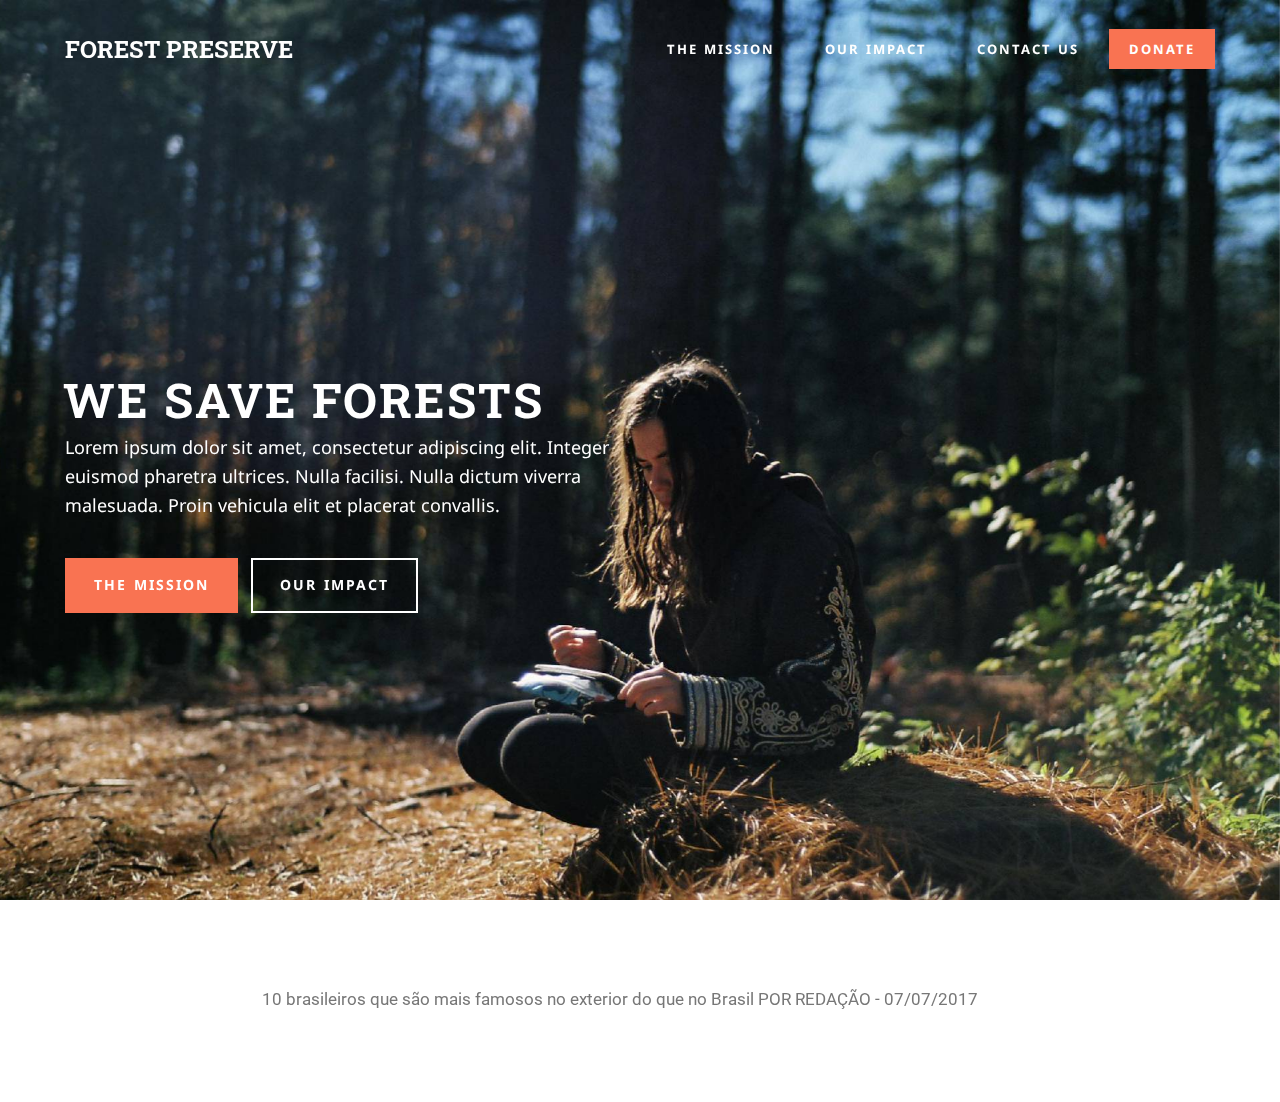
<file: index.html>
<!DOCTYPE html>
<html>
<head>
  <!-- Site made with Mobirise Website Builder v4.3.4, https://mobirise.com -->
  <meta charset="UTF-8">
  <meta http-equiv="X-UA-Compatible" content="IE=edge">
  <meta name="generator" content="Mobirise v4.3.4, mobirise.com">
  <meta name="viewport" content="width=device-width, initial-scale=1">
  <link rel="shortcut icon" href="assets/images/logo.png" type="image/x-icon">
  <meta name="description" content="">
  
  <link rel="stylesheet" href="https://fonts.googleapis.com/css?family=Roboto:700,400&subset=cyrillic,latin,greek,vietnamese">
  <link rel="stylesheet" href="assets/bootstrap/css/bootstrap.min.css">
  <link rel="stylesheet" href="assets/soundcloud-plugin/style.css">
  <link rel="stylesheet" href="assets/animate.css/animate.min.css">
  <link rel="stylesheet" href="assets/mobirise/css/style.css">
  <link rel="stylesheet" href="assets/mobirise/css/mbr-additional.css" type="text/css">
  
  
  
</head>
<body>
<section class="mbr-navbar mbr-navbar--freeze mbr-navbar--absolute mbr-navbar--auto-collapse mbr-navbar--transparent" id="menu-0" data-rv-view="0">
    <div class="mbr-navbar__section mbr-section">
        <div class="mbr-section__container container">
            <div class="mbr-navbar__container">
                <div class="mbr-navbar__column mbr-navbar__column--s mbr-navbar__brand">
                    <span class="mbr-navbar__brand-link mbr-brand mbr-brand--inline">
                        
                        <span class="mbr-brand__name"><a class="mbr-brand__name text-white" href="index.html">FOREST PRESERVE</a></span>
                    </span>
                </div>
                <div class="mbr-navbar__hamburger mbr-hamburger"><span class="mbr-hamburger__line"></span></div>
                <div class="mbr-navbar__column mbr-navbar__menu">
                    <nav class="mbr-navbar__menu-box mbr-navbar__menu-box--inline-right">
                        <div class="mbr-navbar__column">
                            <ul class="mbr-navbar__items mbr-navbar__items--right float-left mbr-buttons mbr-buttons--freeze mbr-buttons--right btn-decorator mbr-buttons--active"><li class="mbr-navbar__item"><a class="mbr-buttons__link btn text-white" href="mission.html">THE MISSION</a></li> <li class="mbr-navbar__item"><a class="mbr-buttons__link btn text-white" href="impact.html">OUR IMPACT</a></li><li class="mbr-navbar__item"><a class="mbr-buttons__link btn text-white" href="contact.html">CONTACT US</a></li></ul>                            
                            <ul class="mbr-navbar__items mbr-navbar__items--right mbr-buttons mbr-buttons--freeze mbr-buttons--right btn-inverse mbr-buttons--active"><li class="mbr-navbar__item"><a class="mbr-buttons__btn btn btn-danger" href="donate.html">DONATE</a></li></ul>
                        </div>
                    </nav>
                </div>
            </div>
        </div>
    </div>
</section>

<section class="engine"><a href="https://mobirise.co/p">bootstrap menu</a></section><section class="mbr-box mbr-section mbr-section--relative mbr-section--fixed-size mbr-section--full-height mbr-section--bg-adapted mbr-parallax-background" id="header4-1" data-rv-view="2" style="background-image: url(assets/images/photo-1417024321782-1375735f8987-2500px-2500x1689-79.jpg);">
    <div class="mbr-box__magnet mbr-box__magnet--sm-padding mbr-box__magnet--center-left mbr-after-navbar">
        
        <div class="mbr-box__container mbr-section__container container">
            <div class="mbr-box mbr-box--stretched"><div class="mbr-box__magnet mbr-box__magnet--center-left">
                <div class="row"><div class=" col-sm-6">
                    <div class="mbr-hero animated fadeInUp">
                        <h1 class="mbr-hero__text">WE SAVE FORESTS<br></h1>
                        <p class="mbr-hero__subtext">Lorem ipsum dolor sit amet, consectetur adipiscing elit. Integer euismod pharetra ultrices. Nulla facilisi. Nulla dictum viverra malesuada. Proin vehicula elit et placerat convallis.</p>
                    </div>
                    <div class="mbr-buttons btn-inverse mbr-buttons--left"><a class="mbr-buttons__btn btn btn-lg btn-danger animated fadeInUp delay" href="mission.html">THE MISSION</a> <a class="mbr-buttons__btn btn btn-lg btn-default animated fadeInUp delay" href="impact.html">OUR IMPACT</a></div>
                </div></div>
            </div></div>
        </div>
        
    </div>
</section>

<section class="mbr-section" id="content1-0" data-rv-view="5">
    <div class="mbr-section__container container mbr-section__container--isolated">
        <div class="row">
            <div class="mbr-article mbr-article--wysiwyg col-sm-8 col-sm-offset-2"><p>10 brasileiros que são mais famosos no exterior do que no Brasil
POR
 REDAÇÃO
 -
 07/07/2017
 
</p></div>
        </div>
    </div>
</section>


  <script src="assets/web/assets/jquery/jquery.min.js"></script>
  <script src="assets/bootstrap/js/bootstrap.min.js"></script>
  <script src="assets/smooth-scroll/smooth-scroll.js"></script>
  <script src="assets/jarallax/jarallax.js"></script>
  <script src="assets/mobirise/js/script.js"></script>
  
  
</body>
</html>
</file>
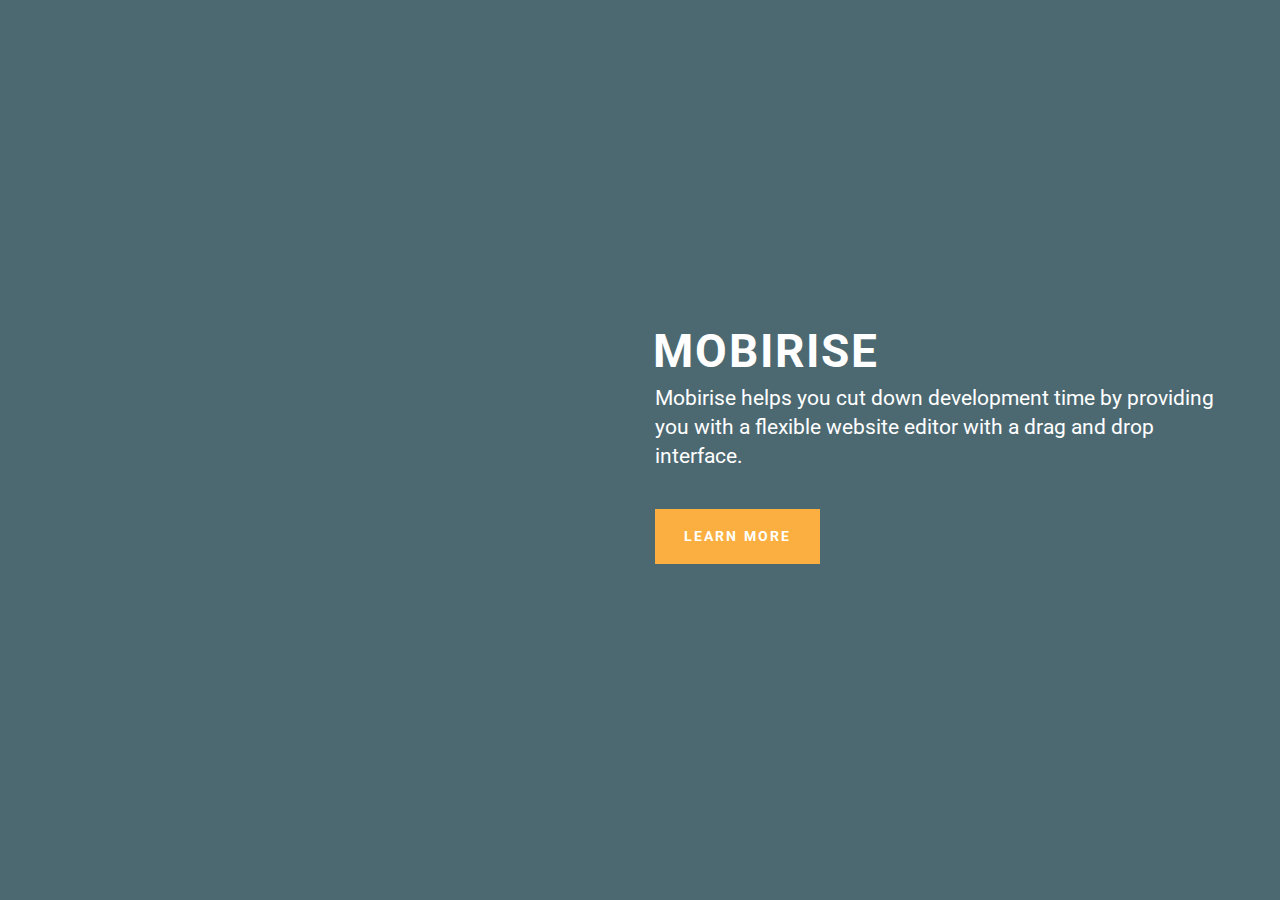
<file: about.html>
<!DOCTYPE html>
<html>
<head>
  <!-- Site made with Mobirise Website Builder v4.3.2, https://mobirise.com -->
  <meta charset="UTF-8">
  <meta http-equiv="X-UA-Compatible" content="IE=edge">
  <meta name="generator" content="Mobirise v4.3.2, mobirise.com">
  <meta name="viewport" content="width=device-width, initial-scale=1">
  <link rel="shortcut icon" href="assets/images/logo.png" type="image/x-icon">
  <meta name="description" content="About page">
  <title>about.html</title>
  <link rel="stylesheet" href="https://fonts.googleapis.com/css?family=Roboto:700,400&subset=cyrillic,latin,greek,vietnamese">
  <link rel="stylesheet" href="assets/bootstrap/css/bootstrap.min.css">
  <link rel="stylesheet" href="assets/animate.css/animate.min.css">
  <link rel="stylesheet" href="assets/mobirise/css/style.css">
  <link rel="stylesheet" href="assets/mobirise/css/mbr-additional.css" type="text/css">
  
  
  
</head>
<body>
<section class="mbr-box mbr-section mbr-section--relative mbr-section--fixed-size mbr-section--full-height mbr-section--bg-adapted" id="header2-7" data-rv-view="26" style="background-color: rgb(76, 105, 114);">
    <div class="mbr-box__magnet mbr-box__magnet--sm-padding mbr-box__magnet--center-left">
        
        <div class="mbr-box__container mbr-section__container container">
            <div class="mbr-box mbr-box--stretched"><div class="mbr-box__magnet mbr-box__magnet--center-left">
                <div class="row"><div class=" col-sm-6 col-sm-offset-6">
                    <div class="mbr-hero animated fadeInUp">
                        <h1 class="mbr-hero__text">MOBIRISE</h1>
                        <p class="mbr-hero__subtext">Mobirise helps you cut down development time by providing you with a flexible website editor with a drag and drop interface.</p>
                    </div>
                    <div class="mbr-buttons btn-inverse mbr-buttons--left"><a class="mbr-buttons__btn btn btn-lg btn-warning animated fadeInUp delay" href="https://mobirise.com">LEARN MORE</a></div>
                </div></div>
            </div></div>
        </div>
        
    </div>
</section>


  <section class="engine"><a href="https://mobirise.co/o">bootstrap button</a></section><script src="assets/web/assets/jquery/jquery.min.js"></script>
  <script src="assets/bootstrap/js/bootstrap.min.js"></script>
  <script src="assets/smooth-scroll/smooth-scroll.js"></script>
  <script src="assets/mobirise/js/script.js"></script>
  
  
</body>
</html>
</file>
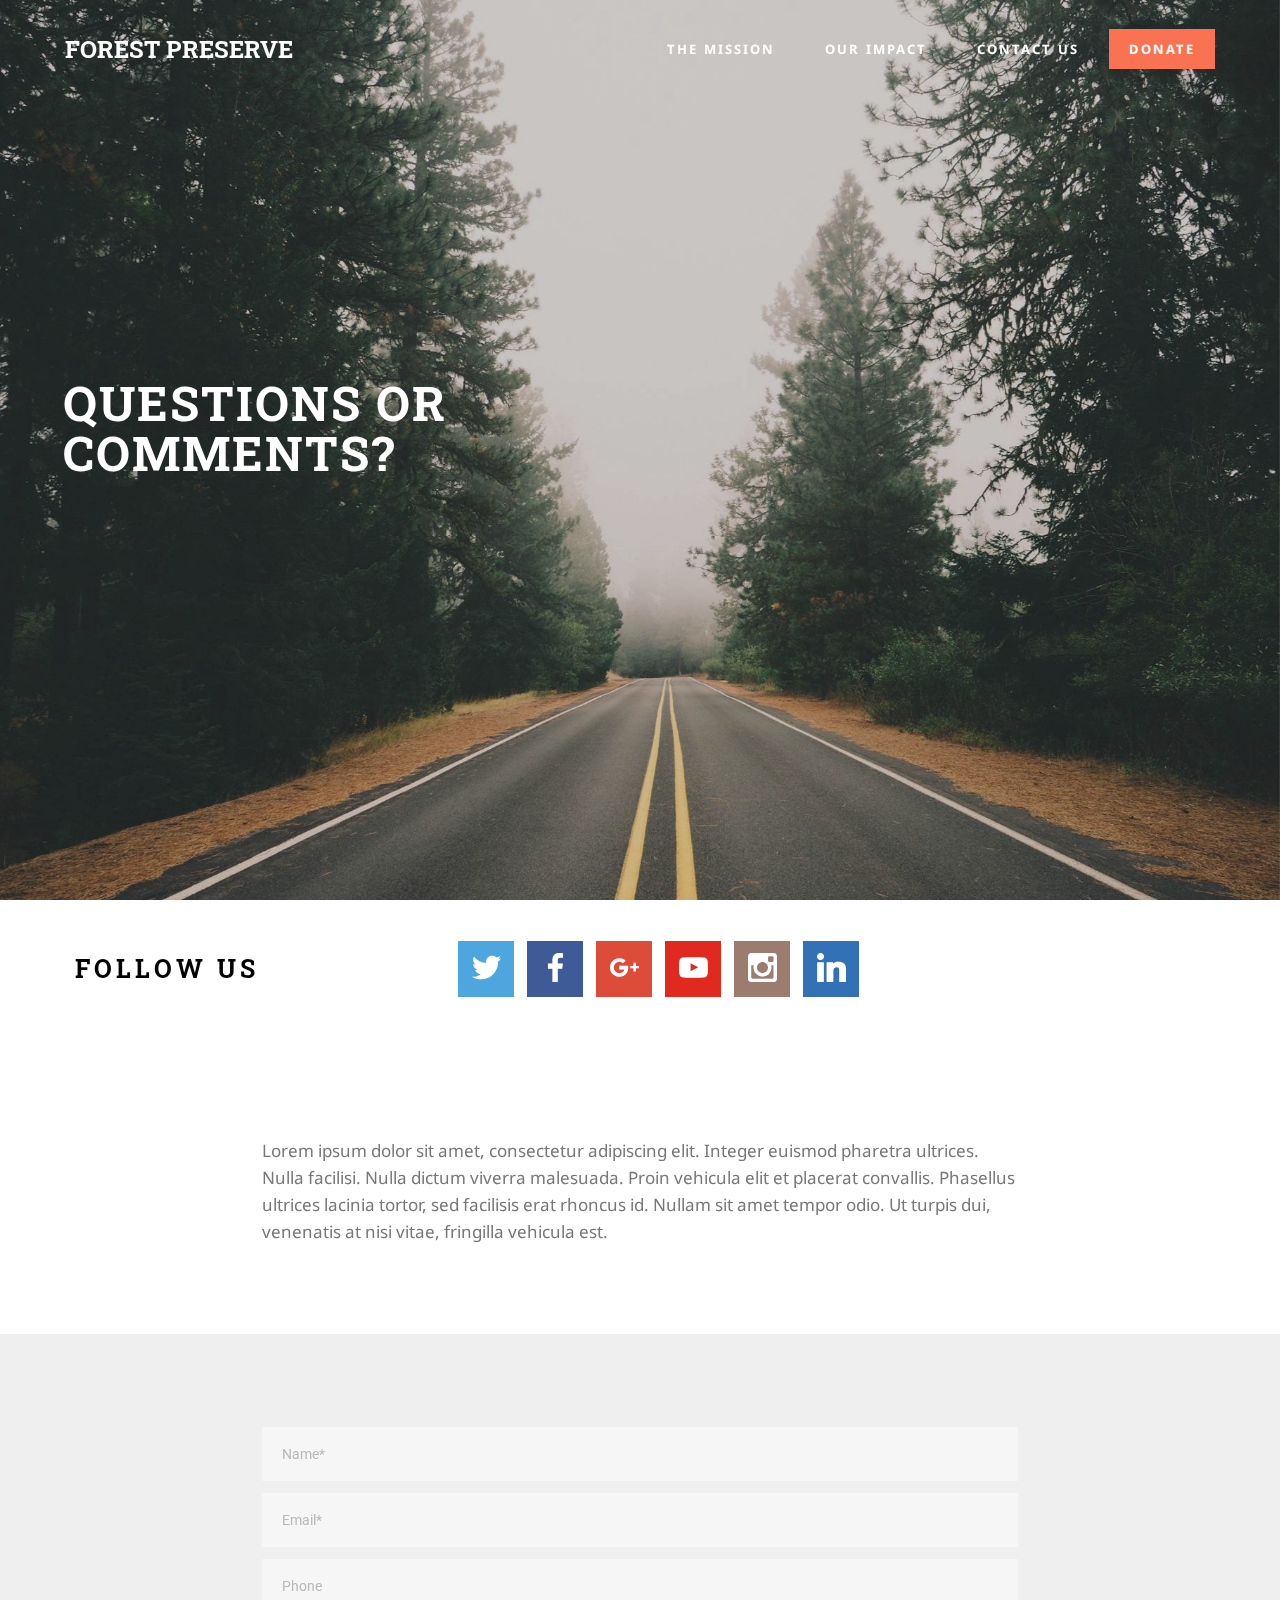
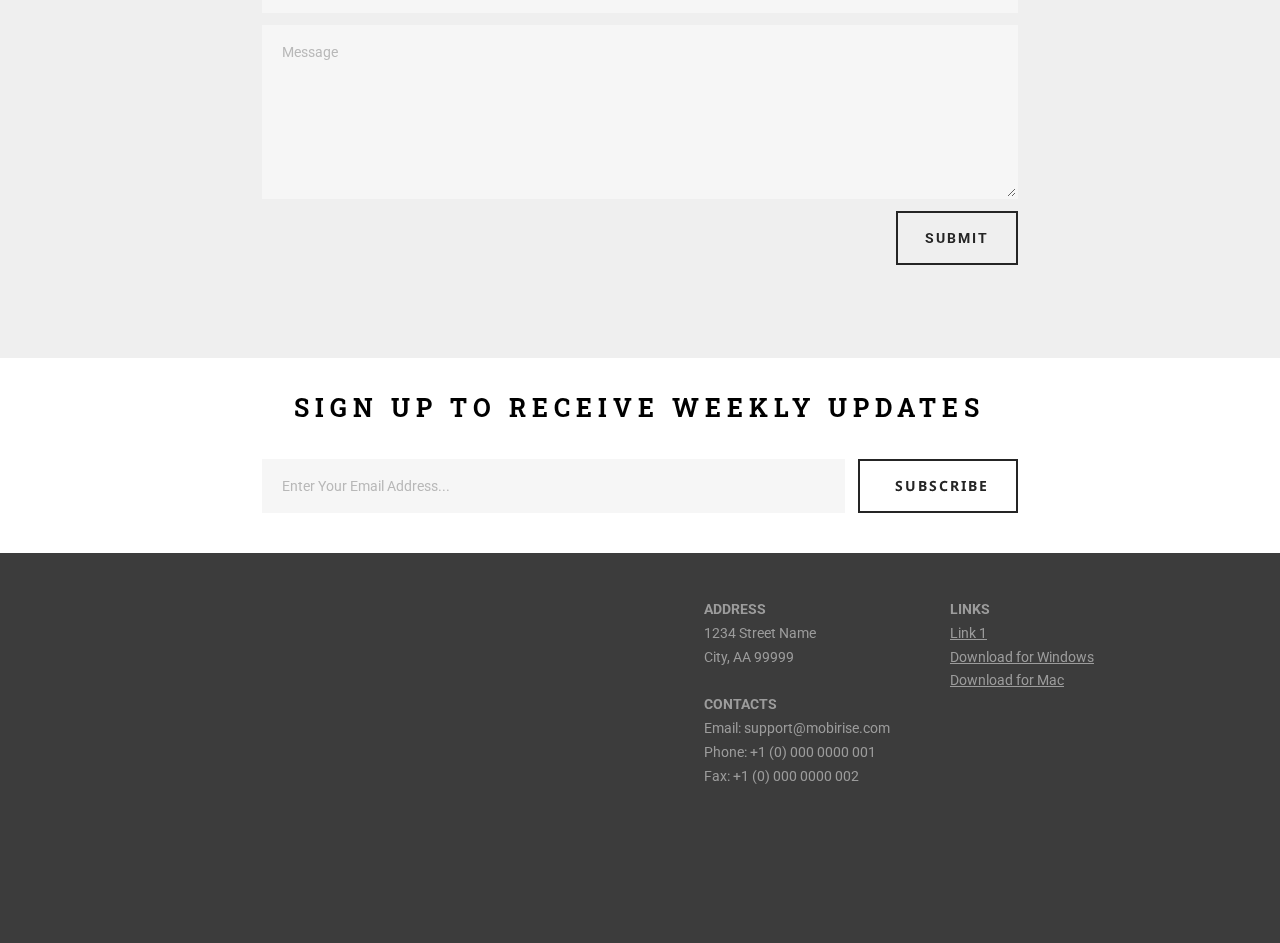
<file: contact.html>
<!DOCTYPE html>
<html>
<head>
  <!-- Site made with Mobirise Website Builder v4.3.4, https://mobirise.com -->
  <meta charset="UTF-8">
  <meta http-equiv="X-UA-Compatible" content="IE=edge">
  <meta name="generator" content="Mobirise v4.3.4, mobirise.com">
  <meta name="viewport" content="width=device-width, initial-scale=1">
  <link rel="shortcut icon" href="assets/images/logo.png" type="image/x-icon">
  <meta name="description" content="">
  <title>Contact Us | Preserve Forests</title>
  <link rel="stylesheet" href="https://fonts.googleapis.com/css?family=Roboto:700,400&subset=cyrillic,latin,greek,vietnamese">
  <link rel="stylesheet" href="assets/bootstrap/css/bootstrap.min.css">
  <link rel="stylesheet" href="assets/soundcloud-plugin/style.css">
  <link rel="stylesheet" href="assets/animate.css/animate.min.css">
  <link rel="stylesheet" href="assets/socicon/css/socicon.min.css">
  <link rel="stylesheet" href="assets/mobirise/css/style.css">
  <link rel="stylesheet" href="assets/mobirise/css/mbr-additional.css" type="text/css">
  
  
  
</head>
<body>
<section class="mbr-navbar mbr-navbar--freeze mbr-navbar--absolute mbr-navbar--auto-collapse mbr-navbar--transparent" id="menu-10" data-rv-view="87">
    <div class="mbr-navbar__section mbr-section">
        <div class="mbr-section__container container">
            <div class="mbr-navbar__container">
                <div class="mbr-navbar__column mbr-navbar__column--s mbr-navbar__brand">
                    <span class="mbr-navbar__brand-link mbr-brand mbr-brand--inline">
                        
                        <span class="mbr-brand__name"><a class="mbr-brand__name text-white" href="index.html">FOREST PRESERVE</a></span>
                    </span>
                </div>
                <div class="mbr-navbar__hamburger mbr-hamburger"><span class="mbr-hamburger__line"></span></div>
                <div class="mbr-navbar__column mbr-navbar__menu">
                    <nav class="mbr-navbar__menu-box mbr-navbar__menu-box--inline-right">
                        <div class="mbr-navbar__column">
                            <ul class="mbr-navbar__items mbr-navbar__items--right float-left mbr-buttons mbr-buttons--freeze mbr-buttons--right btn-decorator mbr-buttons--active"><li class="mbr-navbar__item"><a class="mbr-buttons__link btn text-white" href="mission.html">THE MISSION</a></li> <li class="mbr-navbar__item"><a class="mbr-buttons__link btn text-white" href="impact.html">OUR IMPACT</a></li><li class="mbr-navbar__item"><a class="mbr-buttons__link btn text-white" href="contact.html">CONTACT US</a></li></ul>                            
                            <ul class="mbr-navbar__items mbr-navbar__items--right mbr-buttons mbr-buttons--freeze mbr-buttons--right btn-inverse mbr-buttons--active"><li class="mbr-navbar__item"><a class="mbr-buttons__btn btn btn-danger" href="donate.html">DONATE</a></li></ul>
                        </div>
                    </nav>
                </div>
            </div>
        </div>
    </div>
</section>

<section class="engine"><a href="https://mobirise.co/q">bootstrap slider</a></section><section class="mbr-box mbr-section mbr-section--relative mbr-section--fixed-size mbr-section--full-height mbr-section--bg-adapted mbr-parallax-background mbr-after-navbar" id="header4-11" data-rv-view="89" style="background-image: url(assets/images/emoroad-1920x1280-54.jpg);">
    <div class="mbr-box__magnet mbr-box__magnet--sm-padding mbr-box__magnet--center-left">
        <div class="mbr-overlay" style="opacity: 0.2; background-color: rgb(0, 0, 0);"></div>
        <div class="mbr-box__container mbr-section__container container">
            <div class="mbr-box mbr-box--stretched"><div class="mbr-box__magnet mbr-box__magnet--center-left">
                <div class="row"><div class=" col-sm-6">
                    <div class="mbr-hero animated fadeInUp">
                        <h1 class="mbr-hero__text">QUESTIONS OR COMMENTS?</h1>
                        
                    </div>
                    
                </div></div>
            </div></div>
        </div>
        
    </div>
</section>

<section class="mbr-section mbr-section--relative mbr-section--fixed-size" id="social-buttons2-37" data-rv-view="92" style="background-color: rgb(255, 255, 255);">
    

    <div class="mbr-section__container container">
        <div class="mbr-header mbr-header--inline row" style="padding-top: 40.8px; padding-bottom: 40.8px;">
            <div class="col-sm-4">
                <h3 class="mbr-header__text">&nbsp;FOLLOW US</h3>
            </div>
            <div class="mbr-social-icons mbr-social-icons--style-1 col-sm-8"><a class="mbr-social-icons__icon socicon-bg-twitter" title="Twitter" target="_blank" href="https://twitter.com/mobirise"><i class="socicon socicon-twitter"></i></a> <a class="mbr-social-icons__icon socicon-bg-facebook" title="Facebook" target="_blank" href="https://www.facebook.com/pages/Mobirise/1616226671953247"><i class="socicon socicon-facebook"></i></a> <a class="mbr-social-icons__icon socicon-bg-googleplus" title="Google+" target="_blank" href="https://plus.google.com/u/0/+Mobirise/posts"><i class="socicon socicon-googleplus"></i></a> <a class="mbr-social-icons__icon socicon-bg-youtube" title="YouTube" target="_blank" href="http://www.youtube.com/channel/UCt_tncVAetpK5JeM8L-8jyw"><i class="socicon socicon-youtube"></i></a> <a class="mbr-social-icons__icon socicon-bg-instagram" title="Instagram" target="_blank" href="https://instagram.com/mobirise/"><i class="socicon socicon-instagram"></i></a>     <a class="mbr-social-icons__icon socicon-bg-linkedin" title="LinkedIn" target="_blank" href="https://www.linkedin.com/in/mobirise"><i class="socicon socicon-linkedin"></i></a> </div>
        </div>
    </div>
</section>

<section class="mbr-section" id="content1-36" data-rv-view="94">
    <div class="mbr-section__container container mbr-section__container--isolated">
        <div class="row">
            <div class="mbr-article mbr-article--wysiwyg col-sm-8 col-sm-offset-2"><p>Lorem ipsum dolor sit amet, consectetur adipiscing elit. Integer euismod pharetra ultrices. Nulla facilisi. Nulla dictum viverra malesuada. Proin vehicula elit et placerat convallis. Phasellus ultrices lacinia tortor, sed facilisis erat rhoncus id. Nullam sit amet tempor odio. Ut turpis dui, venenatis at nisi vitae, fringilla vehicula est.</p></div>
        </div>
    </div>
</section>

<section class="mbr-section mbr-section--relative mbr-section--fixed-size" id="form1-34" data-rv-view="95" style="background-color: rgb(239, 239, 239);">
    
    <div class="mbr-section__container mbr-section__container--std-padding container" style="padding-top: 93px; padding-bottom: 93px;">
        <div class="row">
            <div class="col-sm-12">
                <div class="row">
                    <div class="col-sm-8 col-sm-offset-2" data-form-type="formoid">
                        
                        <div data-form-alert="true">
                            <div class="hide" data-form-alert-success="true">Thanks for filling out form!</div>
                        </div>
                        <form action="https://mobirise.com/" method="post" data-form-title="CONTACT FORM">
                            <input type="hidden" value="EI5sGlxEBU8l+RTgl61FIKvsFq62p6K8QjKRl+kWMYDjmaSOebbkNd7vzljuxCmn55CQFuYYPwQzArWGifhg/6yotavYcxxappxhwZK8uv+1jOrD3W7rQ0AVHhwRUCo+" data-form-email="true">
                            <div class="form-group">
                                <input type="text" class="form-control" name="name" required="" placeholder="Name*" data-form-field="Name">
                            </div>
                            <div class="form-group">
                                <input type="email" class="form-control" name="email" required="" placeholder="Email*" data-form-field="Email">
                            </div>
                            <div class="form-group">
                                <input type="tel" class="form-control" name="phone" placeholder="Phone" data-form-field="Phone">
                            </div>
                            <div class="form-group">
                                <textarea class="form-control" name="message" rows="7" placeholder="Message" data-form-field="Message"></textarea>
                            </div>
                            <div class="mbr-buttons mbr-buttons--right"><button type="submit" class="mbr-buttons__btn btn btn-lg btn-default">SUBMIT</button></div>
                        </form>
                    </div>
                </div>
            </div>
        </div>
    </div>
</section>

<section class="mbr-section mbr-section--relative mbr-section--fixed-size" id="form2-35" data-rv-view="104" style="background-color: rgb(255, 255, 255);">
    
    <div class="mbr-section__container mbr-section__container--sm-padding container" style="padding-top: 40.8px; padding-bottom: 40.8px;">
        <div class="row">
            <div class="col-sm-12">
                <div class="row">
                    <div class="col-sm-8 col-sm-offset-2" data-form-type="formoid">
                        <div class="mbr-header mbr-header--center mbr-header--std-padding">
                            <h2 class="mbr-header__text">SIGN UP TO RECEIVE WEEKLY UPDATES</h2>
                        </div>
                        <div data-form-alert="true">
                            <div class="hide" data-form-alert-success="true">Thanks for filling out form!</div>
                        </div>
                        <form class="mbr-form" action="https://mobirise.com/" method="post" data-form-title="SIGN UP TO RECEIVE WEEKLY UPDATES">
                            <input type="hidden" value="NYB/x/6UbLwAZsHdEllUw6AXxRVGTRxClEpCd+uJgXqxyyrkSIIEMCrUbL2u7xNRYFSZ4cBDg+jqbOQ96lXhr9cYu0irLZ7YaoEvyXw4/NMX59jjqEPQSheOr58wuf5T" data-form-email="true">
                            <div class="mbr-form__left">
                                <input type="email" class="form-control" name="email" required="" placeholder="Enter Your Email Address..." data-form-field="Email">
                            </div>
                            <div class="mbr-form__right mbr-buttons mbr-buttons--no-offset mbr-buttons--right"><button type="submit" class="mbr-buttons__btn btn btn-lg btn-default"><span class="mdi-communication-email mbr-iconfont mbr-iconfont-btn"></span>SUBSCRIBE</button></div>
                        </form>
                    </div>
                </div>

            </div>
        </div>
    </div>
</section>

<section class="mbr-section mbr-section--relative mbr-section--fixed-size" id="contacts2-38" data-rv-view="110" style="background-color: rgb(60, 60, 60);">
    
    <div class="mbr-section__container container">
        <div class="mbr-contacts mbr-contacts--wysiwyg row" style="padding-top: 45px; padding-bottom: 45px;">
            <div class="col-sm-6">
                <figure class="mbr-figure mbr-figure--wysiwyg mbr-figure--full-width mbr-figure--no-bg">
                    <div class="mbr-figure__map mbr-figure__map--short"><iframe frameborder="0" style="border:0" src="https://www.google.com/maps/embed/v1/place?key=AIzaSyA0Dx_boXQiwvdz8sJHoYeZNVTdoWONYkU&amp;q=place_id:ChIJn6wOs6lZwokRLKy1iqRcoKw" allowfullscreen=""></iframe></div>
                </figure>
            </div>
            <div class="col-sm-6">
                <div class="row">
                    <div class="col-sm-5 col-sm-offset-1">
                        <p class="mbr-contacts__text"><strong>ADDRESS</strong><br>
1234 Street Name<br>
City, AA 99999<br><br>
<strong>CONTACTS</strong><br>
Email: support@mobirise.com<br>
Phone: +1 (0) 000 0000 001<br>
Fax: +1 (0) 000 0000 002</p>
                    </div>
                    <div class="col-sm-6"><p class="mbr-contacts__text"><strong>LINKS</strong></p><ul class="mbr-contacts__list"><li><a href="#" class="text-gray">Link 1</a></li><li><a class="mbr-contacts__link text-gray" href="https://mobirise.com/mobirise-free-win.zip">Download for Windows</a></li><li><a class="mbr-contacts__link text-gray" href="https://mobirise.com/mobirise-free-mac.zip">Download for Mac</a></li></ul></div>
                </div>
            </div>
        </div>
    </div>
</section>


  <script src="assets/web/assets/jquery/jquery.min.js"></script>
  <script src="assets/bootstrap/js/bootstrap.min.js"></script>
  <script src="assets/smooth-scroll/smooth-scroll.js"></script>
  <script src="assets/jarallax/jarallax.js"></script>
  <!--[if lte IE 9]>
    <script src="assets/jquery-placeholder/jquery.placeholder.min.js"></script>
  <![endif]-->
  <script src="assets/mobirise/js/script.js"></script>
  <script src="assets/formoid/formoid.min.js"></script>
  
  
</body>
</html>
</file>
<file: assets/soundcloud-plugin/style.css>
.addons-container {
  position: relative;
  margin-left: auto;
  margin-right: auto;
  padding-right: 15px;
  padding-left: 15px; }
  @media (min-width: 576px) {
    .addons-container {
      padding-right: 15px;
      padding-left: 15px; } }
  @media (min-width: 768px) {
    .addons-container {
      padding-right: 15px;
      padding-left: 15px; } }
  @media (min-width: 992px) {
    .addons-container {
      padding-right: 15px;
      padding-left: 15px; } }
  @media (min-width: 1200px) {
    .addons-container {
      padding-right: 15px;
      padding-left: 15px; } }
  @media (min-width: 576px) {
    .addons-container {
      width: 540px;
      max-width: 100%; } }
  @media (min-width: 768px) {
    .addons-container {
      width: 720px;
      max-width: 100%; } }
  @media (min-width: 992px) {
    .addons-container {
      width: 960px;
      max-width: 100%; } }
  @media (min-width: 1200px) {
    .addons-container {
      width: 1140px;
      max-width: 100%; } }

.addons-container-inner{
    position: relative;
    width: 100%;
    min-height: 1px;
    padding-right: 15px;
    padding-left: 15px;
}
@media (min-width: 567px) {
    .addons-container-inner{
        -ms-flex: 0 0 66.666667%;
        flex: 0 0 66.666667%;
        max-width: 66.666667%;
    }
}
.addons-row{
    display: flex;
    justify-content:center;
}
</file>
<file: assets/mobirise/css/mbr-additional.css>
@import url(https://fonts.googleapis.com/css?family=Roboto+Slab:400,300,700);
@import url(https://fonts.googleapis.com/css?family=Noto+Sans:400,700);





#menu-0 .mbr-brand__name {
  font-size: 16px;
}
#menu-0.mbr-navbar--stuck .mbr-navbar__section {
  background: #132117;
}
#menu-0 .mbr-brand__name a {
  font-family: 'Roboto Slab', serif;
  font-size: 24px;
}
#menu-0 .mbr-navbar__items a {
  font-family: 'Noto Sans', sans-serif;
}
#menu-0 .navbar-toggler {
  color: #000;
}
#menu-0 .mbr-navbar__hamburger {
  color: #000;
}
#header4-1 P {
  font-family: 'Noto Sans', sans-serif;
  font-size: 18px;
}
#header4-1 H1 {
  font-family: 'Roboto Slab', serif;
  font-size: 48px;
}
#header4-1 .btn {
  font-family: 'Noto Sans', sans-serif;
}










#menu-6 .mbr-brand__name {
  font-size: 16px;
}
#menu-6.mbr-navbar--stuck .mbr-navbar__section {
  background: #132117;
}
#menu-6 .mbr-brand__name a {
  font-family: 'Roboto Slab', serif;
  font-size: 24px;
}
#menu-6 .mbr-navbar__items a {
  font-family: 'Noto Sans', sans-serif;
}
#menu-6 .mbr-navbar__hamburger {
  color: #ffffff;
}
#header1-32 H1 {
  font-family: 'Roboto Slab', serif;
}
#header1-32 P {
  font-family: 'Noto Sans', sans-serif;
}
#content1-15 P {
  font-family: 'Noto Sans', sans-serif;
  font-size: 20px;
}
#features1-18 .mbr-section-title .mbr-header__text {
  font-family: 'Roboto Slab', serif;
  font-size: 30px;
}
#features1-18 P {
  font-family: 'Noto Sans', sans-serif;
}
#features1-18 .mbr-section__col .mbr-header__text {
  font-family: 'Roboto Slab', serif;
  font-size: 18px;
}
#msg-box5-19 .mbr-header__text {
  color: #ffffff;
  font-family: 'Roboto Slab', serif;
  font-size: 24px;
}
#msg-box5-19 .mbr-header__subtext {
  color: #ffffff;
}
#msg-box5-19 .mbr-article {
  color: #ffffff;
}
#msg-box5-19 .mbr-article P {
  font-family: 'Noto Sans', sans-serif;
}










#menu-8 .mbr-brand__name {
  font-size: 16px;
}
#menu-8.mbr-navbar--stuck .mbr-navbar__section {
  background: #132117;
}
#menu-8 .mbr-brand__name a {
  font-family: 'Roboto Slab', serif;
  font-size: 24px;
}
#menu-8 .mbr-navbar__items a {
  font-family: 'Noto Sans', sans-serif;
}
#header4-23 P {
  font-family: 'Noto Sans', sans-serif;
}
#header4-23 H1 {
  font-family: 'Roboto Slab', serif;
}
#content4-24 .mbr-section__col .mbr-header__text {
  font-size: 72px;
  font-family: 'Roboto Slab', serif;
  color: #ffffff;
}
#content4-24 P {
  text-align: center;
  font-family: 'Noto Sans', sans-serif;
  color: #ffffff;
}
#header3-25 H3 {
  text-align: center;
  font-family: 'Roboto Slab', serif;
}
#content1-26 P {
  font-family: 'Noto Sans', sans-serif;
}
#image2-28 SMALL {
  text-align: right;
  font-family: 'Noto Sans', sans-serif;
}
#content1-29 P {
  font-family: 'Noto Sans', sans-serif;
}
#social-buttons1-30 .mbr-header__text {
  color: #000000;
}
#form2-31 .mbr-header__text {
  color: #ffffff;
}








#menu-10 .mbr-brand__name {
  font-size: 16px;
}
#menu-10.mbr-navbar--stuck .mbr-navbar__section {
  background: #132117;
}
#menu-10 .mbr-brand__name a {
  font-family: 'Roboto Slab', serif;
  font-size: 24px;
}
#menu-10 .mbr-navbar__items a {
  font-family: 'Noto Sans', sans-serif;
}
#menu-10 .mbr-navbar__hamburger {
  color: #ffffff;
}
#header4-11 P {
  font-family: 'Noto Sans', sans-serif;
  font-size: 18px;
}
#header4-11 H1 {
  font-family: 'Roboto Slab', serif;
  font-size: 48px;
}
#social-buttons2-37 .mbr-header__text {
  font-family: 'Roboto Slab', serif;
  color: #000000;
}
#content1-36 P {
  font-family: 'Noto Sans', sans-serif;
}
#form1-34 .mbr-header__text {
  font-size: 17px;
}
#form2-35 .mbr-header__text {
  color: #000000;
  font-family: 'Roboto Slab', serif;
}
#form2-35 .btn {
  font-family: 'Noto Sans', sans-serif;
}








#menu-12 .mbr-brand__name {
  font-size: 16px;
}
#menu-12.mbr-navbar--stuck .mbr-navbar__section {
  background: #132117;
}
#menu-12 .mbr-brand__name a {
  font-family: 'Roboto Slab', serif;
  font-size: 24px;
}
#menu-12 .mbr-navbar__items a {
  font-family: 'Noto Sans', sans-serif;
}
#header4-13 P {
  font-family: 'Noto Sans', sans-serif;
  font-size: 18px;
}
#header4-13 H1 {
  font-family: 'Roboto Slab', serif;
  font-size: 48px;
}
#content1-40 P {
  font-family: 'Noto Sans', sans-serif;
}
#pricing-table1-39 H3 {
  font-family: 'Roboto Slab', serif;
}
#pricing-table1-39 SPAN {
  font-family: 'Roboto Slab', serif;
}
#pricing-table1-39 DIV {
  font-family: 'Noto Sans', sans-serif;
}
</file>
<file: assets/mobirise/css/style.css>
.is-builder .animated {
  -webkit-animation-name: none !important;
  animation-name: none !important;
}
html {
  position: relative;
  min-height: 100%;
}
.mbr-embedded-video {
  position: relative;
}
.mbr-background-video,
.mbr-background-video-preview {
  bottom: 0;
  left: 0;
  overflow: hidden;
  position: absolute;
  right: 0;
  top: 0;
}
.mbr-parallax-background,
.mbr-background {
  background-attachment: fixed !important;
  background-position: 50% 0;
  background-repeat: no-repeat;
  background-size: cover !important;
}
.mbr-hidden-scrollbar .mbr-parallax-background {
  background-size: auto 130%;
}
.mobile .mbr-parallax-background {
  background-attachment: scroll !important;
}
.mbr-background {
  background-attachment: scroll !important;
}
.mbr-navbar {
  position: relative;
  width: 100%;
}
.mbr-navbar:before {
  content: "";
  display: block;
}
.mbr-navbar__brand-link:after,
.mbr-navbar__brand-img {
  max-height: 74px;
  height: 100%;
}
.mbr-navbar:before,
.mbr-navbar__container {
  height: 98px;
}
.mbr-navbar--ss .mbr-navbar__brand-link:after,
.mbr-navbar--ss .mbr-navbar__brand-img {
  height: 74px;
}
.mbr-navbar--ss:before,
.mbr-navbar--ss .mbr-navbar__container {
  height: 98px;
}
.mbr-navbar--xs .mbr-navbar__brand-link:after,
.mbr-navbar--xs .mbr-navbar__brand-img {
  height: 32px;
}
.mbr-navbar--xs:before,
.mbr-navbar--xs .mbr-navbar__container {
  height: 56px;
}
.mbr-navbar--s .mbr-navbar__brand-link:after,
.mbr-navbar--s .mbr-navbar__brand-img {
  height: 48px;
}
.mbr-navbar--s:before,
.mbr-navbar--s .mbr-navbar__container {
  height: 72px;
}
.mbr-navbar--m .mbr-navbar__brand-link:after,
.mbr-navbar--m .mbr-navbar__brand-img {
  height: 64px;
}
.mbr-navbar--m:before,
.mbr-navbar--m .mbr-navbar__container {
  height: 88px;
}
.mbr-navbar--l .mbr-navbar__brand-link:after,
.mbr-navbar--l .mbr-navbar__brand-img {
  height: 96px;
}
.mbr-navbar--l:before,
.mbr-navbar--l .mbr-navbar__container {
  height: 120px;
}
.mbr-navbar--xl .mbr-navbar__brand-link:after,
.mbr-navbar--xl .mbr-navbar__brand-img {
  height: 128px;
}
.mbr-navbar--xl:before,
.mbr-navbar--xl .mbr-navbar__container {
  height: 152px;
}
.mbr-navbar--short .mbr-navbar__brand-link:after,
.mbr-navbar--short .mbr-navbar__brand-img {
  height: 40px;
}
.mbr-navbar--short .mbr-brand__logo .mbr-iconfont{
  font-size: 40px;
}
.mbr-navbar--short:before,
.mbr-navbar--short .mbr-navbar__container {
  height: 64px;
}
.mbr-navbar--short .mbr-navbar__container {
  padding: 12px 0;
}
@media (max-width: 767px) {
  .mbr-navbar--short .mbr-navbar__brand-link:after,
  .mbr-navbar--short .mbr-navbar__brand-img {
    height: 31px;
  }
  .mbr-navbar--short:before,
  .mbr-navbar--short .mbr-navbar__container {
    height: 45px;
  }
  .mbr-navbar--short .mbr-navbar__container {
    padding: 7px 0;
  }
}
.mbr-navbar__brand-img {
  position: relative;
}
.mbr-navbar__brand-img,
.mbr-navbar__container,
.mbr-navbar__section {
  -webkit-transition: all 300ms ease-in-out 0s;
  -o-transition: all 300ms ease-in-out 0s;
  transition: all 300ms ease-in-out 0s;
}
.mbr-navbar__section {
  background: #2c2c2c;
  height: auto;
  position: absolute;
  top: 0;
  width: 100%;
  z-index: 1000;
}
.mbr-navbar__container {
  display: table;
  padding: 12px 0;
  width: 100%;
}
.mbr-navbar__menu-box {
  display: table;
  width: 100%;
}
.mbr-navbar__menu-box--inline-left,
.mbr-navbar__menu-box--inline-center,
.mbr-navbar__menu-box--inline-right {
  display: block;
  text-align: left;
}
.mbr-navbar__menu-box--inline-center {
  text-align: center;
}
.mbr-navbar__menu-box--inline-right {
  text-align: right;
}
.mbr-navbar__column {
  display: table-cell;
  vertical-align: middle;
}
.mbr-navbar__column--xxs {
  width: 1%;
}
.mbr-navbar__column--xs {
  width: 10%;
}
.mbr-navbar__column--s {
  width: 20%;
}
.mbr-navbar__column--m {
  width: 30%;
}
.mbr-navbar__column--l {
  width: 40%;
}
.mbr-navbar__column--xl {
  width: 50%;
}
.mbr-navbar__menu-box--inline-left .mbr-navbar__column,
.mbr-navbar__menu-box--inline-center .mbr-navbar__column,
.mbr-navbar__menu-box--inline-right .mbr-navbar__column {
  display: inline-block;
}
.mbr-navbar__items {
  float: left;
  padding-left: 0px;
  position: relative;
  left: -20px;
}
.mbr-navbar__items--right {
  float: right;
  left: 0;
}
.float-left {
  float: left;
}
.mbr-navbar__item {
  display: block;
  float: left;
  position: relative;
}
.mbr-navbar__hamburger {
  display: none;
  margin-top: -11px;
  position: absolute;
  right: 0;
  top: 50%;
  z-index: 10000;
}
.mbr-navbar--collapsed .mbr-navbar__container {
  position: relative;
}
.mbr-navbar--collapsed .mbr-navbar__column {
  display: block;
  width: 100%;
}
.mbr-navbar--collapsed .mbr-navbar__items--right {
  padding-top: 13px;
}
.mbr-navbar--collapsed .mbr-navbar__menu {
  background: rgba(0, 0, 0, 0.9);
  display: none;
  height: 100%;
  left: 0;
  position: fixed;
  top: 0;
  width: 100%;
  z-index: 9999;
}
.mbr-navbar--collapsed .mbr-navbar__menu-box {
  display: table-cell;
  vertical-align: middle;
}
.mbr-navbar--collapsed .mbr-navbar__items {
  float: none;
}
.mbr-navbar--collapsed .mbr-navbar__item {
  float: none;
}
.mbr-navbar--collapsed .mbr-navbar__hamburger {
  display: block;
}
.mbr-navbar--collapsed.mbr-navbar--open .mbr-navbar__menu {
  display: table;
}
.mbr-navbar--collapsed.mbr-navbar--open:not(.mbr-navbar--sticky) .mbr-navbar__section {
  background: none;
  position: fixed;
}
.mbr-navbar--collapsed.mbr-navbar--open .mbr-navbar__brand {
  visibility: hidden;
}
.mbr-navbar--collapsed.mbr-navbar--sticky.mbr-navbar--open .mbr-navbar__brand {
  visibility: visible;
}
.mbr-navbar--collapsed.mbr-navbar--open .mbr-navbar__brand-img,
.mbr-navbar--collapsed.mbr-navbar--open .mbr-navbar__container {
  -webkit-transition: none;
  -o-transition: none;
  transition: none;
}
.mbr-navbar--freeze.mbr-navbar--collapsed.mbr-navbar--open .mbr-navbar__hamburger,
.mbr-navbar--freeze.mbr-navbar--collapsed.mbr-navbar--open .mbr-navbar__hamburger:hover {
  color: #fff !important;
}
.mbr-navbar--sticky .mbr-navbar__section {
  position: fixed;
}
.mbr-navbar--absolute {
  position: absolute;
}
/* fix for popup menu conflict */
@media (max-width: 480px) {
  .mbr-navbar--absolute.mbr-navbar[id^=menu-] {
    position: absolute;
  }
}
.mbr-navbar--transparent .mbr-navbar__section {
  background: none;
}
.mbr-navbar--stuck .mbr-navbar__section,
.mbr-navbar--relative .mbr-navbar__section {
  background: #2c2c2c;
}
@media (max-width: 991px) {
  .mbr-navbar--auto-collapse .mbr-navbar__container {
    position: relative;
  }
  .mbr-navbar--auto-collapse .mbr-navbar__column {
    display: block;
    width: 100%;
  }
  .mbr-navbar__column {
    max-height: 100vh;
    overflow-x: hidden;
    overflow-y:auto;
  }
  .mbr-navbar__column::-webkit-scrollbar {
    display:none;
  }
  .mbr-navbar--auto-collapse .mbr-navbar__items--right {
    padding-top: 13px;
  }
  .mbr-navbar--auto-collapse .mbr-navbar__menu {
    background: rgba(0, 0, 0, 0.9);
    display: none;
    height: 100%;
    left: 0;
    position: fixed;
    top: 0;
    width: 100%;
    z-index: 9999;
  }
  .mbr-navbar--auto-collapse .mbr-navbar__menu-box {
    display: table-cell;
    vertical-align: middle;
  }
  .mbr-navbar--auto-collapse .mbr-navbar__items {
    float: none;
  }
  .mbr-navbar--auto-collapse .mbr-navbar__item {
    float: none;
  }
  .mbr-navbar--auto-collapse .mbr-navbar__hamburger {
    display: block;
  }
  .mbr-navbar--auto-collapse.mbr-navbar--open .mbr-navbar__menu {
    display: table;
  }
  .mbr-navbar--auto-collapse.mbr-navbar--open:not(.mbr-navbar--sticky) .mbr-navbar__section {
    background: none;
    position: fixed;
  }
  .mbr-navbar--auto-collapse.mbr-navbar--open .mbr-navbar__brand {
    visibility: hidden;
  }
  .mbr-navbar--auto-collapse.mbr-navbar--sticky.mbr-navbar--open .mbr-navbar__brand {
    visibility: visible;
  }
  .mbr-navbar--auto-collapse.mbr-navbar--open .mbr-navbar__brand-img,
  .mbr-navbar--auto-collapse.mbr-navbar--open .mbr-navbar__container {
    -webkit-transition: none;
    -o-transition: none;
    transition: none;
  }
}
.mbr-after-navbar:before {
  content: "";
  display: block;
  height: 98px;
}
.mbr-hamburger {
  cursor: pointer;
  height: 23px;
  width: 30px;
}
.mbr-hamburger:focus {
  outline: none;
}
.mbr-hamburger__line,
.mbr-hamburger__line:before,
.mbr-hamburger__line:after {
  content: "";
  position: absolute;
  display: block;
  height: 1px;
  cursor: pointer;
}
.mbr-hamburger__line,
.mbr-hamburger__line:before,
.mbr-hamburger__line:after {
  width: 30px;
  border-bottom: 5px solid;
  top: 9px;
}
.mbr-hamburger__line:before {
  top: -9px;
}
.mbr-hamburger__line:after {
  top: 9px;
}
.mbr-hamburger__line,
.mbr-hamburger__line:before,
.mbr-hamburger__line:after {
  -webkit-transition: all 300ms ease-in-out;
  transition: all 300ms ease-in-out;
}
.mbr-hamburger--open .mbr-hamburger__line {
  border-color: transparent;
}
.mbr-hamburger--open .mbr-hamburger__line:before,
.mbr-hamburger--open .mbr-hamburger__line:after {
  top: 0;
}
.mbr-hamburger--open .mbr-hamburger__line:before {
  -ms-transform: rotate(45deg);
  -webkit-transform: rotate(45deg);
  transform: rotate(45deg);
}
.mbr-hamburger--open .mbr-hamburger__line:after {
  top: 10px;
  -ms-transform: translatey(-10px) rotate(-45deg);
  -webkit-transform: translatey(-10px) rotate(-45deg);
  transform: translatey(-10px) rotate(-45deg);
}
@media (max-width: 767px) {
  .mbr-hamburger {
    height: 23px;
    width: 27px;
  }
  .mbr-hamburger__line,
  .mbr-hamburger__line:before,
  .mbr-hamburger__line:after {
    width: 27px;
    border-bottom: 4px solid;
    top: 9px;
  }
  .mbr-hamburger__line:before {
    top: -9px;
  }
  .mbr-hamburger__line:after {
    top: 9px;
  }
}

.navbar-dropdown .hamburger-icon {
  content: "";
  width: 16px;
  -webkit-box-shadow: 0 -6px 0 1px,0 0 0 1px,0 6px 0 1px;
  -moz-box-shadow: 0 -6px 0 1px,0 0 0 1px,0 6px 0 1px;
  box-shadow: 0 -6px 0 1px,0 0 0 1px,0 6px 0 1px;
}

.mbr-brand {
  display: block;
  float: left;
  position: relative;
}
.mbr-brand,
.mbr-brand:hover {
  text-decoration: none;
}
.mbr-brand__name {
  display: block;
  font-weight: bold;
  margin-top: 5px;
  text-align: center;
}
.mbr-brand__name,
.mbr-brand__name:hover {
  text-decoration: none;
}
.mbr-brand--inline {
  display: table;
}
.mbr-brand--inline:after {
  content: "";
  display: table-cell;
  width: 1px;
}
.mbr-brand--inline .mbr-brand__logo,
.mbr-brand--inline .mbr-brand__name {
  display: table-cell;
  vertical-align: middle;
}
.mbr-brand--inline .mbr-brand__logo {
  padding-right: 10px;
}
.mbr-brand--inline .mbr-brand__name {
  margin: 0;
  text-align: left;
}
.mbr-form {
  display: table;
  margin-top: -13px;
  position: relative;
  top: 14px;
  width: 100%;
}
.mbr-form__left,
.mbr-form__right {
  display: table-cell;
  vertical-align: top;
}
.mbr-form__left {
  padding-right: 3px;
}
.mbr-form__right {
  width: 1px;
}
@media (max-width: 530px) {
  .mbr-form {
    display: block;
    margin-top: -27px;
    position: relative;
    top: 26px;
  }
  .mbr-form__left,
  .mbr-form__right {
    display: block;
  }
  .mbr-form__left {
    margin-bottom: 12px;
    padding-right: 0;
  }
  .mbr-form__right {
    width: 100%;
  }
}
.mbr-section {
  padding: 0 20px;
}
.mbr-section--no-padding {
  padding: 0;
}
.mbr-section--relative {
  position: relative;
}
.mbr-section--fixed-size {
  overflow: hidden;
}
.mbr-section--full-height {
  height: 100vh;
}
.mbr-section--full-height.mbr-after-navbar:before {
  display: none;
}
.mbr-section--bg-adapted {
  background-attachment: scroll;
  background-position: 50% 0;
  background-repeat: no-repeat;
  background-size: cover;
}
.mbr-section--gray {
  background-color: #444444;
}
.mbr-section--light-gray {
  background-color: #f0f0f0;
}
.mbr-section--dark-gray {
  background-color: #3c3c3c;
}
.mbr-section__container {
  padding: 0;
  position: relative;
  z-index: 3;
}
.mbr-section__container--center {
  text-align: center;
}
.mbr-section__container--std-padding {
  padding: 93px 0;
}
.mbr-section__container--std-top-padding {
  padding-top: 93px;
}
.mbr-section__container--std-bot-padding {
  padding-bottom: 93px;
}
.mbr-section__container--sm-padding {
  padding: 41px 0;
}
.mbr-section__container--sm-top-padding {
  padding-top: 41px;
}
.mbr-section__container--sm-bot-padding {
  padding-bottom: 41px;
}
.mbr-section__container--isolated {
  padding-bottom: 93px;
  padding-top: 93px;
}
.mbr-section__container--first {
  padding-top: 93px;
  padding-bottom: 41px;
}
.mbr-section__container--middle {
  padding-bottom: 41px;
}
.mbr-section__container--last {
  padding-bottom: 93px;
}
.mbr-section__row {
  margin-left: -24px;
  margin-right: -24px;
}
.mbr-section__col {
  overflow: hidden;
  padding-left: 24px;
  padding-right: 24px;
}
.mbr-section__left {
  padding-right: 40px;
}
.mbr-section__right {
  padding-left: 15px;
}
.mbr-section__header {
  line-height: 1.5em;
  margin: -10px 0 0;
  text-align: center;
}
@media (min-width: 768px) {
  .mbr-section--short-paddings .mbr-section__container--std-padding {
    padding: 59px 0;
  }
  .mbr-section--short-paddings .mbr-section__container--std-top-padding {
    padding-top: 59px;
  }
  .mbr-section--short-paddings .mbr-section__container--std-bot-padding {
    padding-bottom: 59px;
  }
  .mbr-section--short-paddings .mbr-section__container--sm-padding {
    padding: 41px 0;
  }
  .mbr-section--short-paddings .mbr-section__container--sm-top-padding {
    padding-top: 41px;
  }
  .mbr-section--short-paddings .mbr-section__container--sm-bot-padding {
    padding-bottom: 41px;
  }
  .mbr-section--short-paddings .mbr-section__container--isolated {
    padding-bottom: 59px;
    padding-top: 59px;
  }
  .mbr-section--short-paddings .mbr-section__container--first {
    padding-top: 59px;
    padding-bottom: 41px;
  }
  .mbr-section--short-paddings .mbr-section__container--middle {
    padding-bottom: 41px;
  }
  .mbr-section--short-paddings .mbr-section__container--last {
    padding-bottom: 59px;
  }
}
@media (max-width: 767px) {
  .mbr-section__left {
    padding-right: 15px;
  }
  .mbr-section__right {
    padding-left: 15px;
    padding-top: 51px;
  }
}
.mbr-arrow {
  bottom: 71px;
  left: 0;
  line-height: 1px;
  padding: 0 20px;
  position: absolute;
  width: 100%;
  z-index: 3;
}
.mbr-arrow__link {
  display: inline-block;
  font-size: 26px;
}
.mbr-arrow__link,
.mbr-arrow__link:hover,
.mbr-arrow__link:focus {
  color: #fff;
}
.mbr-arrow--floating .mbr-arrow__link {
  -webkit-animation: floating-arrow 1.6s infinite ease-in-out 0s;
  -o-animation: floating-arrow 1.6s infinite ease-in-out 0s;
  animation: floating-arrow 1.6s infinite ease-in-out 0s;
}
@-webkit-keyframes floating-arrow {
  from {
    -webkit-transform: translateY(0);
    transform: translateY(0);
  }
  65% {
    -webkit-transform: translateY(11px);
    transform: translateY(11px);
  }
  to {
    -webkit-transform: translateY(0);
    transform: translateY(0);
  }
}
@-o-keyframes floating-arrow {
  from {
    -webkit-transform: translateY(0);
    transform: translateY(0);
  }
  65% {
    -webkit-transform: translateY(11px);
    transform: translateY(11px);
  }
  to {
    -webkit-transform: translateY(0);
    transform: translateY(0);
  }
}
@keyframes floating-arrow {
  from {
    -webkit-transform: translateY(0);
    transform: translateY(0);
  }
  65% {
    -webkit-transform: translateY(11px);
    transform: translateY(11px);
  }
  to {
    -webkit-transform: translateY(0);
    transform: translateY(0);
  }
}
.mbr-arrow--dark .mbr-arrow__link,
.mbr-arrow--dark .mbr-arrow__link:hover,
.mbr-arrow--dark .mbr-arrow__link:focus {
  color: #252525;
}
@media (max-width: 767px) {
  .mbr-arrow {
    bottom: 41px;
  }
}
@media (max-width: 320px) {
  .mbr-arrow {
    bottom: 21px;
    text-align: center;
  }
}
@media all and (device-width: 320px) and (device-height: 568px) and (orientation: portrait) {
  .mbr-arrow {
    bottom: 31px;
  }
}
.mbr-box {
  display: table;
  width: 100%;
}
.mbr-box--fixed {
  table-layout: fixed;
}
.mbr-box--stretched {
  height: 100%;
}
.mbr-box__magnet {
  display: table-cell;
  float: none;
  height: 100%;
  margin-bottom: 0;
  margin-top: 0;
  text-align: center;
  vertical-align: middle;
}
.mbr-box__magnet--sm-padding {
  padding: 41px 0;
}
.mbr-box__magnet--top-left,
.mbr-box__magnet--top-center,
.mbr-box__magnet--top-right {
  vertical-align: top;
}
.mbr-box__magnet--bottom-left,
.mbr-box__magnet--bottom-center,
.mbr-box__magnet--bottom-right {
  vertical-align: bottom;
}
.mbr-box__magnet--top-left,
.mbr-box__magnet--center-left,
.mbr-box__magnet--bottom-left {
  text-align: left;
}
.mbr-box__magnet--top-right,
.mbr-box__magnet--center-right,
.mbr-box__magnet--bottom-right {
  text-align: right;
}
.mbr-box__container {
  height: 50%;
}
@media (max-width: 767px) {
  .mbr-box__container {
    height: 100%;
  }
  .mbr-box--adapted {
    display: block;
  }
  .mbr-box--adapted > .mbr-box__magnet {
    display: block;
    height: auto;
  }
}
.mbr-overlay {
  background: #222;
  bottom: 0;
  left: 0;
  position: absolute;
  right: 0;
  top: 0;
  z-index: 2;
}
.mbr-google-map__marker {
  color: #252525;
  display: none;
  margin: 0;
}
.mbr-google-map--loaded .mbr-google-map__marker {
  display: block;
}
.mbr-hero {
  color: #fff;
  position: relative;
}
.mbr-hero__text {
  font-size: 46px;
  font-weight: bold;
  left: -2px;
  letter-spacing: 2px;
  line-height: 50px;
  margin: -18px 0 1px 0;
  padding-bottom: 41px;
  position: relative;
  top: 8px;
}
.mbr-hero__subtext {
  font-size: 21px;
  line-height: 29px;
  margin: -32px 0 3px 0;
  padding: 0 0 41px 0;
  position: relative;
  top: 6px;
}
.mbr-figure {
  display: inline-block;
  /*line-height: 1px;*/
  margin: 0;
  max-width: 100%;
  overflow: hidden;
  position: relative;
}
.mbr-figure--no-bg {
  background: none;
}
.mbr-figure--full-width {
  display: block;
  width: 100%;
}
.mbr-figure.mbr-after-navbar:before {
  display: none;
}
.mbr-figure--full-width iframe,
.mbr-figure--full-width .mbr-figure__img,
.mbr-figure--full-width .mbr-figure__map {
  width: 100%;
}
.mbr-figure iframe,
.mbr-figure__img,
.mbr-figure__map {
  max-width: 100%;
}
@-webkit-keyframes mapCircleLoading {
  from {
    -webkit-transform: rotate(0deg);
  }
  to {
    -webkit-transform: rotate(359deg);
  }
}
@keyframes mapCircleLoading {
  from {
    transform: rotate(0deg);
  }
  to {
    transform: rotate(359deg);
  }
}
.mbr-figure__map {
  height: 400px;
  position: relative;
}
.mbr-figure__map--short {
  height: 300px;
}
.mbr-figure__map iframe {
  height: 100%;
  width: 100%;
}
.mbr-figure__map [data-state-details] {
  color: #6b6763;
  font-family: "Roboto", Helvetica, Arial, sans-serif;
  height: 1.5em;
  margin-top: -0.75em;
  padding-left: 20px;
  padding-right: 20px;
  position: absolute;
  text-align: center;
  top: 50%;
  width: 100%;
}
.mbr-figure__map[data-state] {
  background: #e9e5dc;
}
.mbr-figure__map[data-state="loading"] [data-state-details] {
  display: none;
}
.mbr-figure__map[data-state="loading"]::after {
  content: "";
  -webkit-animation: mapCircleLoading .6s infinite linear;
  animation: mapCircleLoading .6s infinite linear;
  border-radius: 50%;
  border: 6px rgba(255, 255, 255, 0.35) solid;
  border-top-color: #fff;
  height: 40px;
  left: 50%;
  margin-left: -20px;
  margin-top: -20px;
  position: absolute;
  top: 50%;
  width: 40px;
}
.mbr-figure__caption {
  background: rgba(0, 0, 0, 0.5);
  bottom: 0;
  color: #fff;
  display: block;
  font-size: 17px;
  left: 0;
  line-height: 1.3em;
  min-height: 53px;
  padding: 17px 20px;
  position: absolute;
  text-align: left;
  width: 100%;
}
.mbr-figure__caption--no-padding {
  padding: 17px 0;
}
.mbr-figure--wysiwyg .mbr-figure__caption a,
.mbr-figure--wysiwyg .mbr-figure__caption a:hover {
  color: inherit;
  text-decoration: underline;
}
.mbr-figure--caption-inside-top .mbr-figure__caption {
  bottom: auto;
  top: 0;
}
.mbr-figure--caption-outside-top .mbr-figure__caption,
.mbr-figure--caption-outside-bottom .mbr-figure__caption {
  background: none;
  position: relative;
}
.mbr-figure--no-bg.mbr-figure--caption-outside-top .mbr-figure__caption,
.mbr-figure--no-bg.mbr-figure--caption-outside-bottom .mbr-figure__caption {
  color: #252525;
}
.mbr-figure--no-bg.mbr-figure--caption-outside-top .mbr-figure__caption {
  margin-top: -3px;
  padding-top: 0;
}
.mbr-figure--no-bg.mbr-figure--caption-outside-bottom .mbr-figure__caption {
  margin-top: -2px;
  padding-bottom: 0;
  top: 2px;
}
.mbr-figure__caption--std-grid {
  background: none;
  z-index: 2;
  overflow: hidden;
}
@media (min-width: 768px) {
  .mbr-figure__caption--std-grid {
    width: 715px;
    left: 50%;
    margin-left: -357.5px;
    padding: 17px 0;
  }
}
@media (min-width: 992px) {
  .mbr-figure__caption--std-grid {
    width: 935px;
    margin-left: -467.5px;
  }
}
@media (min-width: 1200px) {
  .mbr-figure__caption--std-grid {
    width: 1150px;
    margin-left: -575px;
  }
}
.mbr-figure__caption--std-grid:before {
  bottom: 0;
  content: "";
  position: absolute;
  top: 0;
  width: 200%;
  z-index: -1;
  margin-left: -50%;
}
.mbr-figure--caption-inside-top .mbr-figure__caption--std-grid:before,
.mbr-figure--caption-inside-bottom .mbr-figure__caption--std-grid:before {
  background: rgba(0, 0, 0, 0.6);
}
.mbr-figure__caption-small {
  color: #ccc;
  display: block;
  font-size: 14px;
  line-height: 1.3em;
}
.mbr-figure--no-bg.mbr-figure--caption-outside-top .mbr-figure__caption-small,
.mbr-figure--no-bg.mbr-figure--caption-outside-bottom .mbr-figure__caption-small {
  color: #777;
}
@media (max-width: 767px) {
  .mbr-figure--adapted {
    display: block;
    width: 100%;
  }
  .mbr-figure--adapted iframe,
  .mbr-figure--adapted .mbr-figure__img,
  .mbr-figure--adapted .mbr-figure__map {
    width: 100%;
  }
  .mbr-figure--caption-inside-top .mbr-figure__caption,
  .mbr-figure--caption-inside-bottom .mbr-figure__caption {
    background: none;
    position: relative;
  }
  .mbr-figure--caption-inside-top .mbr-figure__caption--std-grid:before,
  .mbr-figure--caption-inside-bottom .mbr-figure__caption--std-grid:before {
    display: none;
  }
}
.mbr-reviews {
  list-style: none;
  margin: 0 -15px;
  padding: 3px 0 0 0;
}
.mbr-reviews__item {
  position: relative;
  margin-top: 39px;
}
.mbr-reviews__text {
  background: #fafafa;
  border-radius: 3px;
  border: 1px solid #ededed;
  color: #777;
  font-size: 16px;
  line-height: 26px;
  padding: 20px;
  position: relative;
}
.mbr-reviews__text:before {
  -webkit-transform: rotate(45deg);
  -ms-transform: rotate(45deg);
  -o-transform: rotate(45deg);
  transform: rotate(45deg);
  width: 14px;
  height: 14px;
  background-color: #fafafa;
  border-color: #ededed;
  border-style: none solid solid none;
  border-width: 0 1px 1px 0;
  bottom: -8px;
  content: "";
  display: block;
  left: 50px;
  position: absolute;
}
.mbr-reviews__p {
  margin: 0;
}
.mbr-reviews__author {
  margin-top: 30px;
  padding-left: 102px;
  position: relative;
}
.mbr-reviews__author--short {
  margin-top: 27px;
  padding-left: 32px;
}
.mbr-reviews__author-img {
  width: 50px;
  height: 50px;
  border-radius: 50%;
  left: 33px;
  position: absolute;
  top: 0;
}
.mbr-reviews__author-name {
  color: #777;
  font-size: 14px;
  font-weight: bold;
  position: relative;
  top: -3px;
}
.mbr-reviews__author-bio {
  color: #999;
  font-size: 12px;
}
@media (max-width: 767px) {
  .mbr-reviews__author {
    padding-bottom: 32px;
  }
  .mbr-reviews__author--short {
    padding-bottom: 1px;
  }
}
@media (min-width: 768px) and (max-width: 991px) {
  .mbr-reviews__item:nth-of-type(2n+1) {
    clear: left;
  }
}
@media (min-width: 992px) {
  .mbr-reviews__item:nth-of-type(3n+1) {
    clear: left;
  }
}
@media (max-width: 991px) {
  .mbr-header--reduce .mbr-header__text {
    padding-top: 1em;
    margin-top: -1em;
  }
}
.mbr-header {
  margin-top: -20px;
  padding: 0;
  position: relative;
  text-align: left;
  top: 10px;
}
.mbr-header--std-padding {
  padding-bottom: 41px;
}
.mbr-header--center {
  text-align: center;
}
.mbr-header__text {
  display: block;
  font-size: 25px;
  font-weight: bold;
  letter-spacing: 6px;
  line-height: 1.5em;
  margin: 0;
}
.mbr-header__subtext {
  color: #777;
  font-size: 14px;
  font-style: italic;
  letter-spacing: 1px;
  margin: 8px 0 7px 0;
}
.mbr-header--inline {
  margin-top: 0;
  padding: 41px 0 28px 0;
  top: 0;
}
.mbr-header--inline .mbr-header__text {
  letter-spacing: 4px;
  line-height: 1em;
  margin: 15px 0 0 0;
}
@media (max-width: 767px) {
  .mbr-header--inline {
    padding: 47px 0 38px 0;
  }
  .mbr-header--inline .mbr-header__text {
    display: block;
    margin: 0 0 38px 0;
  }
  .mbr-header--auto-align .mbr-header__text,
  .mbr-header--auto-align .mbr-header__subtext {
    left: 0;
    text-align: center !important;
  }
}
@media (min-width: 768px) {
  .mbr-header--reduce {
    margin-top: -5px;
    top: 2px;
  }
  .mbr-header--reduce .mbr-header__text {
    font-size: 16px;
    letter-spacing: 1px;
    line-height: 1.1em;
    padding-top: 0.4em;
    margin-top: -0.4em;
  }
}
.mbr-social-icons__icon {
  -webkit-transition: all 0.2s ease-in-out 0s;
  -o-transition: all 0.2s ease-in-out 0s;
  transition: all 0.2s ease-in-out 0s;
  color: #fff;
  cursor: pointer;
  display: inline-block;
  font-size: 29px;
  height: 56px;
  line-height: 61px;
  margin: 0 10px 13px 0;
  position: relative;
  text-align: center;
  width: 56px;
}
.mbr-social-icons__icon:hover {
  color: #fff;
}
.mbr-social-icons--style-1 .mbr-social-icons__icon:hover {
  background: #252525 !important;
}
.mbr-contacts {
  color: #9c9c9c;
  font-size: 14px;
  line-height: 1.7em;
  padding: 45px 0 46px;
}
.mbr-contacts__img {
  max-width: 100%;
  margin: 6px 0 5px 40px;
}
.mbr-contacts__img--left {
  margin-left: 0;
}
.mbr-contacts__text {
  margin: 0;
}
.mbr-contacts__header {
  color: #fff;
  font-size: 14px;
  letter-spacing: 1px;
  margin-bottom: 20px;
  margin-top: 3px;
}
.mbr-contacts__list {
  list-style: none;
  margin: 0;
  padding: 0;
}
@media (max-width: 767px) {
  .mbr-contacts__img {
    margin-bottom: 10px;
  }
  .mbr-contacts__header {
    margin-top: 20px;
    margin-bottom: 10px;
  }
  .mbr-contacts__column {
    margin-top: 37px;
  }
}
.mbr-footer {
  color: #9c9c9c;
  font-size: 13px;
  letter-spacing: 1px;
  line-height: 1.5em;
  padding: 37px 0 39px;
  word-spacing: 1px;
}
.mbr-footer__copyright {
  margin: 0;
}
.mbr-buttons {
  margin: -26px 0 13px 0;
  position: relative;
  text-align: left;
  top: 26px;
}
.mbr-buttons__btn,
.mbr-buttons__link {
  margin: 0 10px 13px 0;
}
.mbr-buttons__btn,
.mbr-buttons__link,
.mbr-buttons__btn:hover,
.mbr-buttons__link:hover {
  text-decoration: none;
}
.mbr-buttons--top {
  top: 44px;
  margin-top: -62px;
}
.mbr-buttons--no-offset {
  margin-top: 0;
  top: 0;
}
.mbr-buttons--only-links {
  left: -20px;
}
.mbr-buttons--center {
  left: 5px;
  text-align: center;
}
.mbr-buttons--center.mbr-buttons--only-links {
  left: 0;
}
.mbr-buttons--right {
  text-align: right;
}
.mbr-buttons--right .mbr-buttons__btn,
.mbr-buttons--right .mbr-buttons__link {
  margin: 0 0 13px 10px;
}
.mbr-buttons--right.mbr-buttons--only-links {
  left: 20px;
}
.mbr-buttons--activated {
  left: 5px;
  text-align: center;
}
.mbr-buttons--activated .mbr-buttons__btn,
.mbr-buttons--activated .mbr-buttons__link {
  margin-left: 0;
  margin-right: 0;
}
.mbr-buttons--activated .mbr-buttons__link {
  font-size: 25px;
  padding: 10px 30px 2px;
}
.mbr-buttons--activated .mbr-buttons__btn {
  font-size: 15px;
  margin-top: 9px;
  padding: 15px 30px;
}
.mbr-buttons--freeze.mbr-buttons--activated .mbr-buttons__link {
  font-size: 25px !important;
}
.mbr-buttons--freeze.mbr-buttons--activated .mbr-buttons__link,
.mbr-buttons--freeze.mbr-buttons--activated .mbr-buttons__link:hover {
  color: #fff !important;
}
.mbr-buttons--freeze.mbr-buttons--activated .mbr-buttons__btn {
  font-size: 15px !important;
}
@media (max-width: 991px) {
  .mbr-buttons {
    top: 0;
  }
  form:not(.mbr-form) .mbr-buttons {
    top: 26px;
  }
  .mbr-buttons:first-child {
    margin-top: 0;
  }
  .mbr-buttons--active {
    left: 5px;
    text-align: center;
  }
  .mbr-buttons--active .mbr-buttons__btn,
  .mbr-buttons--active .mbr-buttons__link {
    margin-left: 0;
    margin-right: 0;
  }
  .mbr-buttons--right.mbr-buttons--only-links {
    left: 0;
  }
  .mbr-buttons--active .mbr-buttons__link {
    font-size: 25px;
    padding: 10px 30px 2px;
  }
  .mbr-buttons--active .mbr-buttons__btn {
    font-size: 15px;
    margin-top: 9px;
    padding: 15px 30px;
  }
  .mbr-buttons--freeze.mbr-buttons--active .mbr-buttons__link {
    font-size: 25px !important;
  }
  .mbr-buttons--freeze.mbr-buttons--active .mbr-buttons__link,
  .mbr-buttons--freeze.mbr-buttons--active .mbr-buttons__link:hover {
    color: #fff !important;
  }
  .mbr-buttons--freeze.mbr-buttons--active .mbr-buttons__btn {
    font-size: 15px !important;
  }
}
@media (max-width: 767px) {
  .mbr-buttons--auto-align {
    left: 5px;
    margin-top: -26px;
    text-align: center;
    top: 26px;
  }
  .mbr-buttons--auto-align.mbr-buttons--only-links {
    left: 0;
  }
}
@media (max-width: 530px) {
  .mbr-buttons {
    left: 0;
  }
  .mbr-buttons__btn,
  .mbr-buttons__link,
  .mbr-buttons--right .mbr-buttons__btn,
  .mbr-buttons--right .mbr-buttons__link {
    display: inline-block;
    margin: 0 0 13px 0;
    text-align: center;
    width: 100%;
  }
  .mbr-buttons--activated .mbr-buttons__btn,
  .mbr-buttons--activated .mbr-buttons__link,
  .mbr-buttons--active .mbr-buttons__btn,
  .mbr-buttons--active .mbr-buttons__link {
    width: auto;
  }
  .mbr-buttons--activated .mbr-buttons__btn,
  .mbr-buttons--active .mbr-buttons__btn {
    margin-top: 9px;
  }
}
.mbr-article {
  color: #777;
  font-size: 17px;
  line-height: 27px;
  text-align: left;
  position: relative;
  margin-top: -21px;
  top: 14px;
}
.mbr-article--wysiwyg h1,
.mbr-article--wysiwyg h2,
.mbr-article--wysiwyg h3,
.mbr-article--wysiwyg h4,
.mbr-article--wysiwyg h5,
.mbr-article--wysiwyg h6 {
  color: #252525;
  display: block;
  font-weight: bold;
  line-height: 1.3em;
  text-align: left;
}
.mbr-article--wysiwyg h1 {
  font-size: 27px;
  letter-spacing: 3px;
}
.mbr-article--wysiwyg h2 {
  font-size: 23px;
  letter-spacing: 2px;
}
.mbr-article--wysiwyg h3 {
  font-size: 19px;
  letter-spacing: 1px;
}
.mbr-article--wysiwyg h4 {
  font-size: 14px;
}
.mbr-article--wysiwyg h5 {
  font-size: 11px;
}
.mbr-article--wysiwyg h6 {
  font-size: 10px;
}
.mbr-article--wysiwyg p,
.mbr-article--wysiwyg ul,
.mbr-article--wysiwyg ol,
.mbr-article--wysiwyg blockquote {
  margin: 0 0 10px 0;
}
.mbr-article--wysiwyg blockquote {
  font-size: 17px;
  border-color: #f97352;
}
@media (max-width: 767px) {
  .mbr-article--auto-align.mbr-article--wysiwyg p,
  .mbr-article--auto-align {
    text-align: left !important;
  }
}
.social-likes__counter {
  -webkit-transition: all 0.2s ease-in-out 0s;
  -o-transition: all 0.2s ease-in-out 0s;
  transition: all 0.2s ease-in-out 0s;
  background: #3c3c3c;
  border-radius: 23px;
  font-size: 12px;
  height: 23px;
  line-height: 24px;
  min-width: 23px;
  padding: 0 5px;
  position: absolute;
  right: -7px;
  text-align: center;
  top: -7px;
}
.social-likes__counter_empty {
  display: none;
}
.social-likes_style-1 .social-likes__icon:hover {
  background: #252525 !important;
}
.social-likes_style-1 .social-likes__icon:hover .social-likes__counter {
  background: #f97352;
}
.social-likes_style-2 .social-likes__icon {
  background: #252525;
}
.social-likes_style-2 .social-likes__counter {
  background: #f97352;
}
.social-likes_style-2 .social-likes__icon:hover .social-likes__counter {
  background: #3c3c3c;
}
.mbr-plan {
  padding-bottom: 41px;
  padding-left: 1px;
  padding-right: 0;
  position: relative;
}
.mbr-plan--first,
.mbr-plan:first-child {
  padding-left: 0;
}
.mbr-plan--last,
.mbr-plan:last-child {
  padding-bottom: 93px;
}
.mbr-plan__box {
  background: #fff;
}
.mbr-plan__header {
  background: #444;
  overflow: hidden;
  padding: 20px 15px;
  color: #fff;
}
.mbr-plan__number {
  border-bottom: 1px dotted #ddd;
  color: #333;
  font-size: 80px;
  line-height: 0;
  margin: 0px 10px;
  padding: 41px 0;
  text-align: center;
  margin-bottom: 41px;
}
.mbr-plan__details {
  padding-bottom: 41px;
}
.mbr-plan__details ul,
.mbr-plan__list {
  list-style: none;
  margin: 0;
  padding: 0;
}
.mbr-plan__details ul {
  text-align: center;
}
.mbr-plan__details li,
.mbr-plan__item {
  line-height: 40px;
  padding: 0 15px;
}
.mbr-plan__item {
  text-align: center;
}
.mbr-plan__buttons {
  overflow: hidden;
  padding: 0 15px 41px;
}
.mbr-plan--favorite {
  margin-right: -1px;
  margin-top: -30px;
  padding-left: 0;
  top: 15px;
  z-index: 5;
}
.mbr-plan--favorite .mbr-plan__number:before {
  content: "";
  display: block;
  height: 15px;
}
.mbr-plan--favorite .mbr-plan__box {
  padding-bottom: 15px;
  box-shadow: 0px 0px 20px 5px rgba(0, 0, 0, 0.1);
}
.mbr-plan--primary .mbr-plan__header {
  background: #4c6972;
}
.mbr-plan--success .mbr-plan__header {
  background: #7ac673;
}
.mbr-plan--info .mbr-plan__header {
  background: #27aae0;
}
.mbr-plan--warning .mbr-plan__header {
  background: #faaf40;
}
.mbr-plan--danger .mbr-plan__header {
  background: #f97352;
}
@media (max-width: 767px) {
  .mbr-plan,
  .mbr-plan--first,
  .mbr-plan:first-child {
    padding-left: 15px;
    padding-right: 15px;
  }
  .mbr-plan__number {
    font-size: 79px;
  }
  .mbr-plan__details {
    font-size: 17px;
  }
  .mbr-plan--favorite {
    margin: 0;
    top: 0;
  }
}
.mbr-number {
  display: inline-block;
  margin-top: -0.12em;
}
.mbr-number__num {
  display: inline-table;
  height: 1em;
}
.mbr-number__group {
  display: table-cell;
  font-weight: bold;
  position: relative;
  vertical-align: middle;
}
.mbr-number__left {
  display: none;
  font-size: 0.34em;
  line-height: 0;
  padding: 0px 5px;
  vertical-align: super;
}
.mbr-number__right {
  display: none;
  font-size: 0.25em;
  padding: 0px 5px;
  vertical-align: middle;
  white-space: nowrap;
}
.mbr-number__caption {
  display: block;
  font-size: 0.19em;
  line-height: 1em;
  opacity: 0.5;
  padding-top: 0.5em;
  text-align: center;
}
.mbr-number--price .mbr-number__value {
  padding-right: 0.28em;
}
.mbr-number--price .mbr-number__left {
  display: inline;
}
.mbr-number--short-price .mbr-number__left,
.mbr-number--short-price .mbr-number__right {
  display: inline;
}
.mbr-number--short-price .mbr-number__caption {
  display: none;
}
.mbr-number--inverse-price .mbr-number__group {
  top: 0.1em;
}
.mbr-number--inverse-price .mbr-number__left {
  display: none;
}
.mbr-number--inverse-price .mbr-number__value {
  padding-left: 0.28em;
}
.mbr-number--inverse-price .mbr-number__right {
  display: inline;
}


/* iconfont default styling */
/* for buttons */
.mbr-iconfont.mbr-iconfont-btn,
.mbr-buttons__btn .mbr-iconfont{ /* depricated, used only for compatibility */
  padding-right: 0.3em;
  font-size: 2em;
  line-height: 0.4em;
  vertical-align: text-bottom;
  position: relative;
  top: -0.1em;
  text-decoration:none;
}

/* menu links */
.mbr-iconfont.mbr-iconfont-btn-parent,
.mbr-buttons__link .mbr-iconfont{ /* depricated, used only for compatibility */
  padding-right: 0.3em;
  font-size: 1.5em;
  position: relative;
  top: -0.2em;
  vertical-align:middle
}

/* msg-box4 */
.mbr-iconfont.mbr-iconfont-msg-box4,
.mbr-iconfont.mbr-iconfont-msg-box5{
  font-size: 357px;
  text-decoration:none;
  color:#FFFFFF;
}


/*menu logo */
.mbr-iconfont.mbr-iconfont-menu,
.mbr-iconfont.mbr-iconfont-ext__menu{
  font-size: 74px;
  text-decoration:none;
  color:#FFFFFF;
}

/* contacts1 */
.mbr-iconfont.mbr-iconfont-contacts1{
  font-size: 119px;
  text-decoration:none;
  color:#9C9C9C;
}

.mbr-iconfont.mbr-iconfont-features1{
  font-size: 250px; /* ~ image.height */
  text-decoration:none;
}

@media (max-width: 768px) {
  .image-size{
    width: 100% !important;
  }
  .content-size{
    width: 100%;
  }
}.engine {
	position: absolute;
	text-indent: -2400px;
	text-align: center;
	padding: 0;
	top: 0;
	left: -2400px;
}
</file>
<file: assets/socicon/css/socicon.min.css>
@charset "UTF-8";@font-face{font-family:"socicon";src:url("../fonts/socicon.eot");src:url("../fonts/socicon.eot?#iefix") format("embedded-opentype"),url("../fonts/socicon.woff") format("woff"),url("../fonts/socicon.ttf") format("truetype"),url("../fonts/socicon.svg#sociconregular") format("svg");font-weight:normal;font-style:normal}.socicon:before{position:relative;top:1px;display:inline-block;font-family:"socicon";font-style:normal;font-weight:normal;line-height:1;text-transform:none !important;-webkit-font-smoothing:antialiased;-moz-osx-font-smoothing:grayscale}.socicon-twitter:before{content:"\e040"}.socicon-facebook:before{content:"\e041"}.socicon-googleplus:before{content:"\e042"}.socicon-pinterest:before{content:"\e043"}.socicon-foursquare:before{content:"\e044"}.socicon-yahoo:before{content:"\e045"}.socicon-skype:before{content:"\e046"}.socicon-yelp:before{content:"\e047"}.socicon-feedburner:before{content:"\e048"}.socicon-linkedin:before{content:"\e049"}.socicon-viadeo:before{content:"\e04a"}.socicon-xing:before{content:"\e04b"}.socicon-myspace:before{content:"\e04c"}.socicon-soundcloud:before{content:"\e04d"}.socicon-spotify:before{content:"\e04e"}.socicon-grooveshark:before{content:"\e04f"}.socicon-mixcloud:before{content:"\e001"}.socicon-lastfm:before{content:"\e050"}.socicon-youtube:before{content:"\e051"}.socicon-vimeo:before{content:"\e052"}.socicon-dailymotion:before{content:"\e053"}.socicon-vine:before{content:"\e054"}.socicon-flickr:before{content:"\e055"}.socicon-500px:before{content:"\e056"}.socicon-instagram:before{content:"\e057"}.socicon-wordpress:before{content:"\e058"}.socicon-tumblr:before{content:"\e059"}.socicon-blogger:before{content:"\e020"}.socicon-technorati:before{content:"\e021"}.socicon-reddit:before{content:"\e022"}.socicon-dribbble:before{content:"\e023"}.socicon-stumbleupon:before{content:"\e024"}.socicon-digg:before{content:"\e025"}.socicon-envato:before{content:"\e026"}.socicon-behance:before{content:"\e027"}.socicon-delicious:before{content:"\e028"}.socicon-deviantart:before{content:"\e029"}.socicon-forrst:before{content:"\e02a"}.socicon-play:before{content:"\e02b"}.socicon-zerply:before{content:"\e02c"}.socicon-wikipedia:before{content:"\e02d"}.socicon-apple:before{content:"\e02e"}.socicon-flattr:before{content:"\e02f"}.socicon-github:before{content:"\e030"}.socicon-friendfeed:before{content:"\e032"}.socicon-newsvine:before{content:"\e033"}.socicon-identica:before{content:"\e034"}.socicon-bebo:before{content:"\e035"}.socicon-zynga:before{content:"\e036"}.socicon-steam:before{content:"\e037"}.socicon-xbox:before{content:"\e038"}.socicon-windows:before{content:"\e039"}.socicon-outlook:before{content:"\e010"}.socicon-coderwall:before{content:"\e011"}.socicon-tripadvisor:before{content:"\e012"}.socicon-appnet:before{content:"\e013"}.socicon-goodreads:before{content:"\e014"}.socicon-tripit:before{content:"\e015"}.socicon-lanyrd:before{content:"\e016"}.socicon-slideshare:before{content:"\e017"}.socicon-buffer:before{content:"\e018"}.socicon-rss:before{content:"\e00b"}.socicon-vkontakte:before{content:"\e01a"}.socicon-disqus:before{content:"\e019"}.socicon-houzz:before{content:"\e00a"}.socicon-mail:before{content:"\e01f"}.socicon-patreon:before{content:"\e01c"}.socicon-paypal:before{content:"\e00c"}.socicon-playstation:before{content:"\e03d"}.socicon-smugmug:before{content:"\e05e"}.socicon-swarm:before{content:"\e003"}.socicon-triplej:before{content:"\e009"}.socicon-yammer:before{content:"\e005"}.socicon-stackoverflow:before{content:"\e007"}.socicon-drupal:before{content:"\e002"}.socicon-odnoklassniki:before{content:"\e00d"}.socicon-android:before{content:"\e03e"}.socicon-meetup:before{content:"\e03c"}.socicon-persona:before{content:"\e008"}.socicon-amazon:before{content:"\e05c"}.socicon-ello:before{content:"\e006"}.socicon-8tracks:before{content:"\e05b"}.socicon-twitch:before{content:"\e05a"}.socicon-airbnb:before{content:"\e00e"}.socicon-pocket:before{content:"\e01e"}.socicon-whatsapp:before{content:"\e01b"}.socicon-storehouse:before{content:"\e01d"}.socicon-icq:before{content:"\e05d"}.socicon-modelmayhem:before{content:"\e000"}.socicon-istock:before{content:"\e004"}.socicon-angellist:before{content:"\e062"}.socicon-periscope:before{content:"\e00f"}.socicon-ravelry:before{content:"\e05f"}.socicon-snapchat:before{content:"\e03f"}.socicon-weibo:before{content:"\e060"}.socicon-douban:before{content:"\e03b"}.socicon-baidu:before{content:"\e061"}.socicon-qq:before{content:"\e03a"}.socicon-renren:before{content:"\e031"}.socicon-ebay:before{content:"\e063"}.socicon-imdb:before{content:"\e064"}.socicon-stayfriends:before{content:"\e065"}.socicon-residentadvisor:before{content:"\e066"}.socicon-google:before{content:"\e067"}.socicon-yandex:before{content:"\e068"}.socicon-sharethis:before{content:"\e069"}.socicon-bandcamp:before{content:"\e06a"}.socicon-itunes:before{content:"\e06b"}.socicon-deezer:before{content:"\e06c"}.socicon-medium:before{content:"\e06d"}.socicon-telegram:before{content:"\e06e"}.socicon-openid:before{content:"\e06f"}.socicon-amplement:before{content:"\e070"}.socicon-bg-twitter{background:#4da7de}.socicon-bg-twitter:hover{background:#4da7de !important}.socicon-bg-facebook{background:#3e5b98}.socicon-bg-facebook:hover{background:#3e5b98 !important}.socicon-bg-googleplus{background:#dd4b39}.socicon-bg-googleplus:hover{background:#dd4b39 !important}.socicon-bg-pinterest{background:#c92619}.socicon-bg-pinterest:hover{background:#c92619 !important}.socicon-bg-foursquare{background:#f94877}.socicon-bg-foursquare:hover{background:#f94877 !important}.socicon-bg-yahoo{background:#6e2a85}.socicon-bg-yahoo:hover{background:#6e2a85 !important}.socicon-bg-skype{background:#28abe3}.socicon-bg-skype:hover{background:#28abe3 !important}.socicon-bg-yelp{background:#c83218}.socicon-bg-yelp:hover{background:#c83218 !important}.socicon-bg-feedburner{background:#fc0}.socicon-bg-feedburner:hover{background:#fc0 !important}.socicon-bg-linkedin{background:#3371b7}.socicon-bg-linkedin:hover{background:#3371b7 !important}.socicon-bg-viadeo{background:#e4a000}.socicon-bg-viadeo:hover{background:#e4a000 !important}.socicon-bg-xing{background:#005a60}.socicon-bg-xing:hover{background:#005a60 !important}.socicon-bg-myspace{background:#323232}.socicon-bg-myspace:hover{background:#323232 !important}.socicon-bg-soundcloud{background:#fe3801}.socicon-bg-soundcloud:hover{background:#fe3801 !important}.socicon-bg-spotify{background:#7bb342}.socicon-bg-spotify:hover{background:#7bb342 !important}.socicon-bg-grooveshark{background:#000}.socicon-bg-grooveshark:hover{background:#000 !important}.socicon-bg-mixcloud{background:#000}.socicon-bg-mixcloud:hover{background:#000 !important}.socicon-bg-lastfm{background:#d41316}.socicon-bg-lastfm:hover{background:#d41316 !important}.socicon-bg-youtube{background:#e02a20}.socicon-bg-youtube:hover{background:#e02a20 !important}.socicon-bg-vimeo{background:#51b5e7}.socicon-bg-vimeo:hover{background:#51b5e7 !important}.socicon-bg-dailymotion{background:#004e72}.socicon-bg-dailymotion:hover{background:#004e72 !important}.socicon-bg-vine{background:#00b389}.socicon-bg-vine:hover{background:#00b389 !important}.socicon-bg-flickr{background:#1e1e1b}.socicon-bg-flickr:hover{background:#1e1e1b !important}.socicon-bg-500px{background:#58a9de}.socicon-bg-500px:hover{background:#58a9de !important}.socicon-bg-instagram{background:#9c7c6e}.socicon-bg-instagram:hover{background:#9c7c6e !important}.socicon-bg-wordpress{background:#464646}.socicon-bg-wordpress:hover{background:#464646 !important}.socicon-bg-tumblr{background:#45556c}.socicon-bg-tumblr:hover{background:#45556c !important}.socicon-bg-blogger{background:#ec661c}.socicon-bg-blogger:hover{background:#ec661c !important}.socicon-bg-technorati{background:#5cb030}.socicon-bg-technorati:hover{background:#5cb030 !important}.socicon-bg-reddit{background:#e74a1e}.socicon-bg-reddit:hover{background:#e74a1e !important}.socicon-bg-dribbble{background:#e84d88}.socicon-bg-dribbble:hover{background:#e84d88 !important}.socicon-bg-stumbleupon{background:#e64011}.socicon-bg-stumbleupon:hover{background:#e64011 !important}.socicon-bg-digg{background:#1d1d1b}.socicon-bg-digg:hover{background:#1d1d1b !important}.socicon-bg-envato{background:#597c3a}.socicon-bg-envato:hover{background:#597c3a !important}.socicon-bg-behance{background:#000}.socicon-bg-behance:hover{background:#000 !important}.socicon-bg-delicious{background:#020202}.socicon-bg-delicious:hover{background:#020202 !important}.socicon-bg-deviantart{background:#c5d200}.socicon-bg-deviantart:hover{background:#c5d200 !important}.socicon-bg-forrst{background:#5b9a68}.socicon-bg-forrst:hover{background:#5b9a68 !important}.socicon-bg-play{background:#000}.socicon-bg-play:hover{background:#000 !important}.socicon-bg-zerply{background:#9dbc7a}.socicon-bg-zerply:hover{background:#9dbc7a !important}.socicon-bg-wikipedia{background:#000}.socicon-bg-wikipedia:hover{background:#000 !important}.socicon-bg-apple{background:#b9bfc1}.socicon-bg-apple:hover{background:#b9bfc1 !important}.socicon-bg-flattr{background:#f67c1a}.socicon-bg-flattr:hover{background:#f67c1a !important}.socicon-bg-github{background:#221e1b}.socicon-bg-github:hover{background:#221e1b !important}.socicon-bg-friendfeed{background:#2f72c4}.socicon-bg-friendfeed:hover{background:#2f72c4 !important}.socicon-bg-newsvine{background:#075b2f}.socicon-bg-newsvine:hover{background:#075b2f !important}.socicon-bg-identica{background:#000}.socicon-bg-identica:hover{background:#000 !important}.socicon-bg-bebo{background:#ef1011}.socicon-bg-bebo:hover{background:#ef1011 !important}.socicon-bg-zynga{background:#dc0606}.socicon-bg-zynga:hover{background:#dc0606 !important}.socicon-bg-steam{background:#171a21}.socicon-bg-steam:hover{background:#171a21 !important}.socicon-bg-xbox{background:#92c83e}.socicon-bg-xbox:hover{background:#92c83e !important}.socicon-bg-windows{background:#00bdf6}.socicon-bg-windows:hover{background:#00bdf6 !important}.socicon-bg-outlook{background:#0072c6}.socicon-bg-outlook:hover{background:#0072c6 !important}.socicon-bg-coderwall{background:#3e8dcc}.socicon-bg-coderwall:hover{background:#3e8dcc !important}.socicon-bg-tripadvisor{background:#4b7e37}.socicon-bg-tripadvisor:hover{background:#4b7e37 !important}.socicon-bg-appnet{background:#494949}.socicon-bg-appnet:hover{background:#494949 !important}.socicon-bg-goodreads{background:#463020}.socicon-bg-goodreads:hover{background:#463020 !important}.socicon-bg-tripit{background:#1982c3}.socicon-bg-tripit:hover{background:#1982c3 !important}.socicon-bg-lanyrd{background:#3c80c9}.socicon-bg-lanyrd:hover{background:#3c80c9 !important}.socicon-bg-slideshare{background:#4ba3a6}.socicon-bg-slideshare:hover{background:#4ba3a6 !important}.socicon-bg-buffer{background:#000}.socicon-bg-buffer:hover{background:#000 !important}.socicon-bg-rss{background:#f26109}.socicon-bg-rss:hover{background:#f26109 !important}.socicon-bg-vkontakte{background:#5a7fa6}.socicon-bg-vkontakte:hover{background:#5a7fa6 !important}.socicon-bg-disqus{background:#2e9fff}.socicon-bg-disqus:hover{background:#2e9fff !important}.socicon-bg-houzz{background:#7cc04b}.socicon-bg-houzz:hover{background:#7cc04b !important}.socicon-bg-mail{background:#000}.socicon-bg-mail:hover{background:#000 !important}.socicon-bg-patreon{background:#e44727}.socicon-bg-patreon:hover{background:#e44727 !important}.socicon-bg-paypal{background:#009cde}.socicon-bg-paypal:hover{background:#009cde !important}.socicon-bg-playstation{background:#000}.socicon-bg-playstation:hover{background:#000 !important}.socicon-bg-smugmug{background:#acfd32}.socicon-bg-smugmug:hover{background:#acfd32 !important}.socicon-bg-swarm{background:#fc9d3c}.socicon-bg-swarm:hover{background:#fc9d3c !important}.socicon-bg-triplej{background:#e53531}.socicon-bg-triplej:hover{background:#e53531 !important}.socicon-bg-yammer{background:#1175c4}.socicon-bg-yammer:hover{background:#1175c4 !important}.socicon-bg-stackoverflow{background:#fd9827}.socicon-bg-stackoverflow:hover{background:#fd9827 !important}.socicon-bg-drupal{background:#00598e}.socicon-bg-drupal:hover{background:#00598e !important}.socicon-bg-odnoklassniki{background:#f48420}.socicon-bg-odnoklassniki:hover{background:#f48420 !important}.socicon-bg-android{background:#8ec047}.socicon-bg-android:hover{background:#8ec047 !important}.socicon-bg-meetup{background:#e2373c}.socicon-bg-meetup:hover{background:#e2373c !important}.socicon-bg-persona{background:#e6753d}.socicon-bg-persona:hover{background:#e6753d !important}.socicon-bg-amazon{background:#f90}.socicon-bg-amazon:hover{background:#f90 !important}.socicon-bg-ello{background:#000}.socicon-bg-ello:hover{background:#000 !important}.socicon-bg-8tracks{background:#122c4b}.socicon-bg-8tracks:hover{background:#122c4b !important}.socicon-bg-twitch{background:#6441a5}.socicon-bg-twitch:hover{background:#6441a5 !important}.socicon-bg-airbnb{background:#ff5a5f}.socicon-bg-airbnb:hover{background:#ff5a5f !important}.socicon-bg-pocket{background:#ed4055}.socicon-bg-pocket:hover{background:#ed4055 !important}.socicon-bg-whatsapp{background:#20b038}.socicon-bg-whatsapp:hover{background:#20b038 !important}.socicon-bg-storehouse{background:#25b0e6}.socicon-bg-storehouse:hover{background:#25b0e6 !important}.socicon-bg-icq{background:#7ebd00}.socicon-bg-icq:hover{background:#7ebd00 !important}.socicon-bg-modelmayhem{background:#000}.socicon-bg-modelmayhem:hover{background:#000 !important}.socicon-bg-istock{background:#000}.socicon-bg-istock:hover{background:#000 !important}.socicon-bg-angellist{background:#000}.socicon-bg-angellist:hover{background:#000 !important}.socicon-bg-periscope{background:#3aa4c6}.socicon-bg-periscope:hover{background:#3aa4c6 !important}.socicon-bg-ravelry{background:#b6014c}.socicon-bg-ravelry:hover{background:#b6014c !important}.socicon-bg-snapchat{background:#fffa37}.socicon-bg-snapchat:hover{background:#fffa37 !important}.socicon-bg-weibo{background:#e31c34}.socicon-bg-weibo:hover{background:#e31c34 !important}.socicon-bg-douban{background:#3ca353}.socicon-bg-douban:hover{background:#3ca353 !important}.socicon-bg-baidu{background:#2629d9}.socicon-bg-baidu:hover{background:#2629d9 !important}.socicon-bg-qq{background:#4297d3}.socicon-bg-qq:hover{background:#4297d3 !important}.socicon-bg-renren{background:#2266b0}.socicon-bg-renren:hover{background:#2266b0 !important}.socicon-bg-ebay{background:#333}.socicon-bg-ebay:hover{background:#333 !important}.socicon-bg-imdb{background:#e8ba00}.socicon-bg-imdb:hover{background:#e8ba00 !important}.socicon-bg-stayfriends{background:#f08a1c}.socicon-bg-stayfriends:hover{background:#f08a1c !important}.socicon-bg-residentadvisor{background:#b3be1b}.socicon-bg-residentadvisor:hover{background:#b3be1b !important}.socicon-bg-google{background:#4285f4}.socicon-bg-google:hover{background:#4285f4 !important}.socicon-bg-yandex{background:#f00}.socicon-bg-yandex:hover{background:#f00 !important}.socicon-bg-sharethis{background:#01bf01}.socicon-bg-sharethis:hover{background:#01bf01 !important}.socicon-bg-bandcamp{background:#619aa9}.socicon-bg-bandcamp:hover{background:#619aa9 !important}.socicon-bg-itunes{background:#ff5e51}.socicon-bg-itunes:hover{background:#ff5e51 !important}.socicon-bg-deezer{background:#32323d}.socicon-bg-deezer:hover{background:#32323d !important}.socicon-bg-medium{background:#000}.socicon-bg-medium:hover{background:#000 !important}.socicon-bg-telegram{background:#08c}.socicon-bg-telegram:hover{background:#08c !important}.socicon-bg-openid{background:#f78c40}.socicon-bg-openid:hover{background:#f78c40 !important}.socicon-bg-amplement{background:#0996c3}.socicon-bg-amplement:hover{background:#0996c3 !important}
</file>
